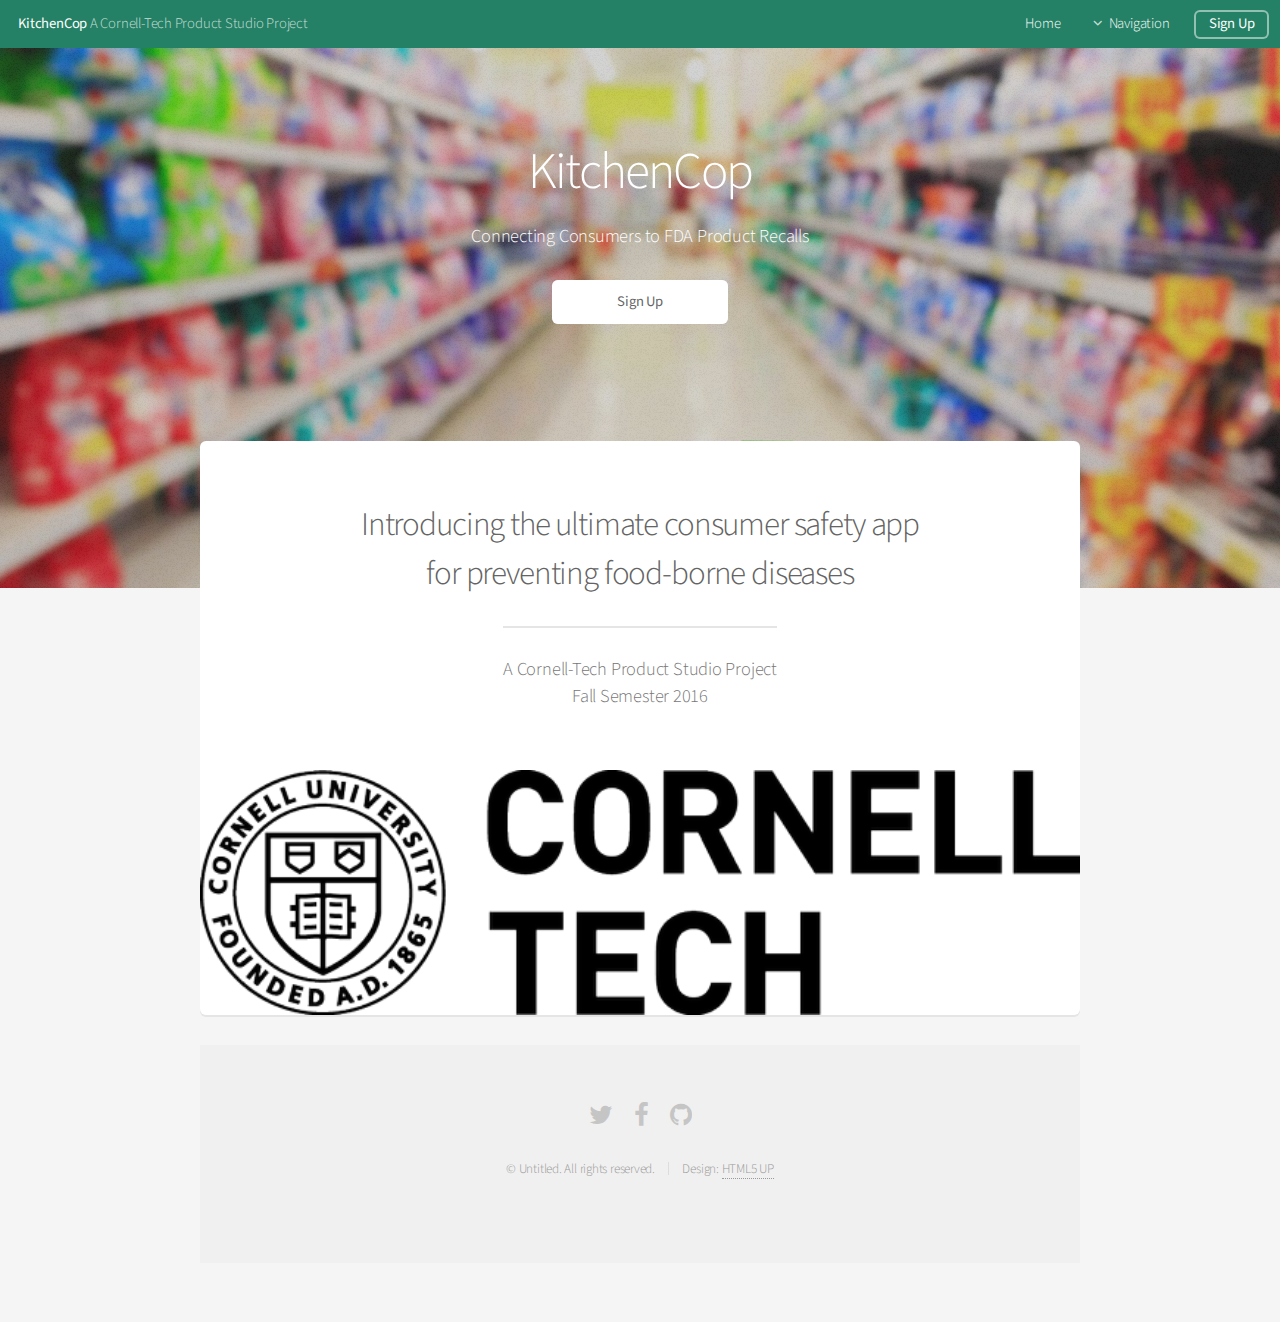
<file: index.html>
<!DOCTYPE HTML>
<!--
	Alpha by HTML5 UP
	html5up.net | @ajlkn
	Free for personal and commercial use under the CCA 3.0 license (html5up.net/license)
-->
<html>
	<head>
		<title>KitchenCop</title>
		<meta charset="utf-8" />
		<meta name="viewport" content="width=device-width, initial-scale=1" />
		<!--[if lte IE 8]><script src="assets/js/ie/html5shiv.js"></script><![endif]-->
		<link rel="stylesheet" href="assets/css/main.css" />
		<!--[if lte IE 8]><link rel="stylesheet" href="assets/css/ie8.css" /><![endif]-->
	</head>
	<body class="landing">
		<div id="page-wrapper">

			<!-- Header -->
				<header id="header" class="alt">
					<h1><a href="index.html">KitchenCop</a> A Cornell-Tech Product Studio Project</h1>
					<nav id="nav">
						<ul>
							<li><a href="index.html">Home</a></li>
							<li>
								<a href="#" class="icon fa-angle-down">Navigation</a>
								<ul>
									<li><a href="scanner.html">Scanner</a></li>
									<!-- <li><a href="camera.html">Camera Function</a></li> -->
									<li><a href="purchase.html">Purchase History</a></li>
									<li><a href="recallinfo.html">Recall Information</a></li>
									<li>
										<!-- a href="#">Submenu</a>
										<ul>
											<li><a href="#">Option One</a></li>
											<li><a href="#">Option Two</a></li>
											<li><a href="#">Option Three</a></li>
											<li><a href="#">Option Four</a></li>
										</ul> -->
									</li>
								</ul>
							</li>
							<li><a href="signup.html" class="button" >Sign Up</a></li>
						</ul>
					</nav>
				</header>

			<!-- Banner -->
				<section id="banner">
					<h2>KitchenCop</h2>
					<p>Connecting Consumers to FDA Product Recalls</p>
					<ul class="actions">
						<li><a href="signup.html"class="button special">Sign Up</a></li>
						<!-- <li><a href="#" class="button">Learn More</a></li> -->
					</ul>
				</section>

			<!-- Main -->
				<section id="main" class="container">

					<section class="box special">
						<header class="major">
							<h2>Introducing the ultimate consumer safety app
							<br />
							for preventing food-borne diseases</h2>
							<p>A Cornell-Tech Product Studio Project <br />
							Fall Semester 2016</p>
						</header>
						<span class="image featured"><img src="images/pic01.jpg" alt="" /></span>
					</section>

					<!-- <section class="box special features">
						<div class="features-row">
							<section>
								<span class="icon major fa-bolt accent2"></span>
								<h3>Magna etiam</h3>
								<p>Integer volutpat ante et accumsan commophasellus sed aliquam feugiat lorem aliquet ut enim rutrum phasellus iaculis accumsan dolore magna aliquam veroeros.</p>
							</section>
							<section>
								<span class="icon major fa-area-chart accent3"></span>
								<h3>Ipsum dolor</h3>
								<p>Integer volutpat ante et accumsan commophasellus sed aliquam feugiat lorem aliquet ut enim rutrum phasellus iaculis accumsan dolore magna aliquam veroeros.</p>
							</section>
						</div>
						<div class="features-row">
							<section>
								<span class="icon major fa-cloud accent4"></span>
								<h3>Sed feugiat</h3>
								<p>Integer volutpat ante et accumsan commophasellus sed aliquam feugiat lorem aliquet ut enim rutrum phasellus iaculis accumsan dolore magna aliquam veroeros.</p>
							</section>
							<section>
								<span class="icon major fa-lock accent5"></span>
								<h3>Enim phasellus</h3>
								<p>Integer volutpat ante et accumsan commophasellus sed aliquam feugiat lorem aliquet ut enim rutrum phasellus iaculis accumsan dolore magna aliquam veroeros.</p>
							</section>
						</div>
					</section>

					<div class="row">
						<div class="6u 12u(narrower)">

							<section class="box special">
								<span class="image featured"><img src="images/pic02.jpg" alt="" /></span>
								<h3>Sed lorem adipiscing</h3>
								<p>Integer volutpat ante et accumsan commophasellus sed aliquam feugiat lorem aliquet ut enim rutrum phasellus iaculis accumsan dolore magna aliquam veroeros.</p>
								<ul class="actions">
									<li><a href="#" class="button alt">Learn More</a></li>
								</ul>
							</section>

						</div>
						<div class="6u 12u(narrower)">

							<section class="box special">
								<span class="image featured"><img src="images/pic03.jpg" alt="" /></span>
								<h3>Accumsan integer</h3>
								<p>Integer volutpat ante et accumsan commophasellus sed aliquam feugiat lorem aliquet ut enim rutrum phasellus iaculis accumsan dolore magna aliquam veroeros.</p>
								<ul class="actions">
									<li><a href="#" class="button alt">Learn More</a></li>
								</ul>
							</section>

						</div>
					</div>

				</section>

			<!-CTA
				<section id="cta">

					<h2>Sign up for beta access</h2>
					<p>Blandit varius ut praesent nascetur eu penatibus nisi risus faucibus nunc.</p>

					<form>
						<div class="row uniform 50%">
							<div class="8u 12u(mobilep)">
								<input type="email" name="email" id="email" placeholder="Email Address" />
							</div>
							<div class="4u 12u(mobilep)">
								<input type="submit" value="Sign Up" class="fit" />
							</div>
						</div>
					</form>

				</section> -->

			<!-- Footer -->
				<footer id="footer">
					<ul class="icons">
						<li><a href="#" class="icon fa-twitter"><span class="label">Twitter</span></a></li>
						<li><a href="#" class="icon fa-facebook"><span class="label">Facebook</span></a></li>
						<!-- <li><a href="#" class="icon fa-instagram"><span class="label">Instagram</span></a></li> -->
						<li><a href="#" class="icon fa-github"><span class="label">Github</span></a></li>
						<!-- <li><a href="#" class="icon fa-dribbble"><span class="label">Dribbble</span></a></li> -->
						<!-- <li><a href="#" class="icon fa-google-plus"><span class="label">Google+</span></a></li> -->
					</ul>
					<ul class="copyright">
						<li>&copy; Untitled. All rights reserved.</li><li>Design: <a href="http://html5up.net">HTML5 UP</a></li>
					</ul>
				</footer>

		</div>

		<!-- Scripts -->
			<script src="assets/js/jquery.min.js"></script>
			<script src="assets/js/jquery.dropotron.min.js"></script>
			<script src="assets/js/jquery.scrollgress.min.js"></script>
			<script src="assets/js/skel.min.js"></script>
			<script src="assets/js/util.js"></script>
			<!--[if lte IE 8]><script src="assets/js/ie/respond.min.js"></script><![endif]-->
			<script src="assets/js/main.js"></script>

	</body>
</html>
</file>
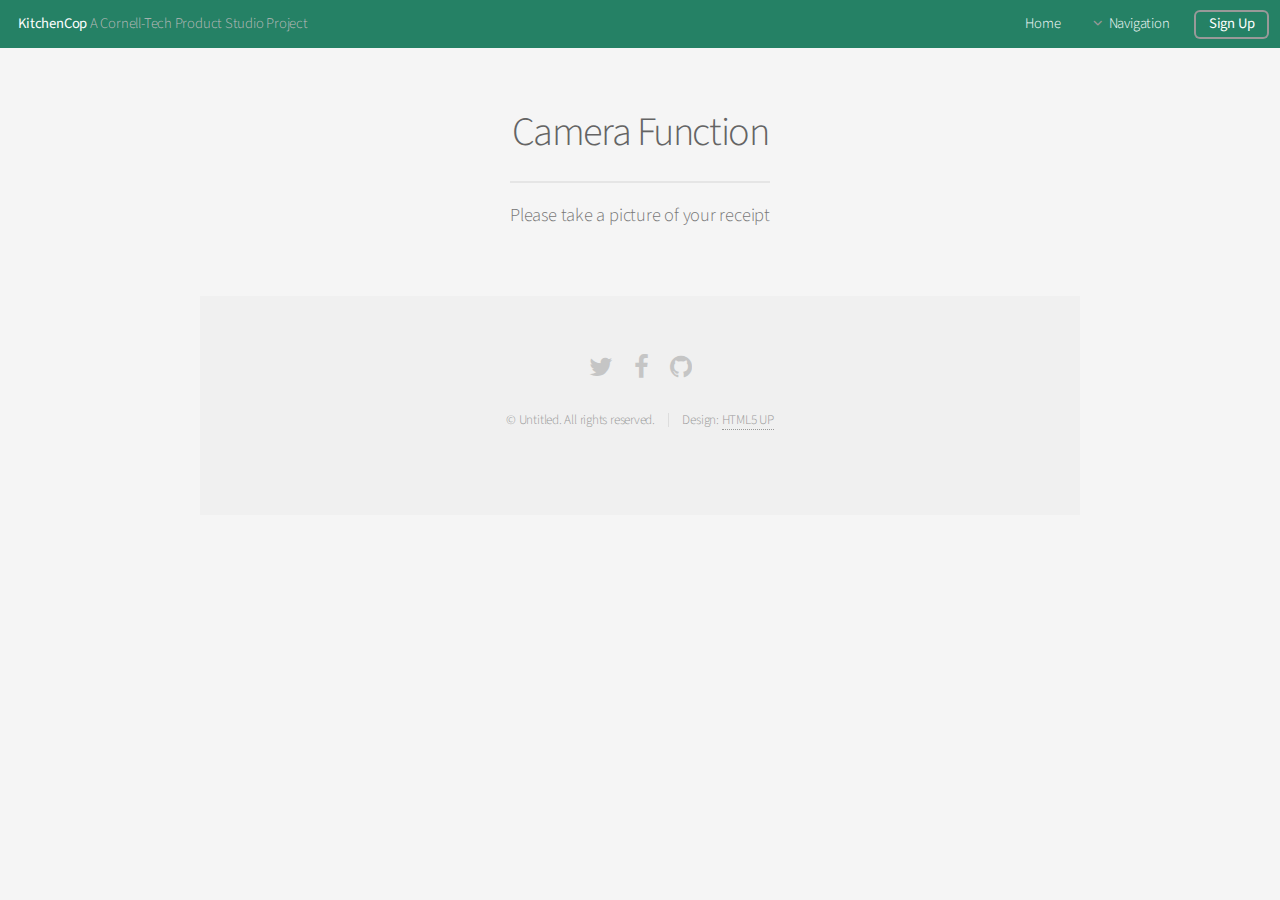
<file: camera.html>
<!DOCTYPE HTML>
<!--
	Alpha by HTML5 UP
	html5up.net | @ajlkn
	Free for personal and commercial use under the CCA 3.0 license (html5up.net/license)
-->
<html>
	<head>
		<title>KitchenCop</title>
		<meta charset="utf-8" />
		<meta name="viewport" content="width=device-width, initial-scale=1" />
		<!--[if lte IE 8]><script src="assets/js/ie/html5shiv.js"></script><![endif]-->
		<link rel="stylesheet" href="assets/css/main.css" />
		<!--[if lte IE 8]><link rel="stylesheet" href="assets/css/ie8.css" /><![endif]-->
	</head>
	<body>
		<div id="page-wrapper">

			<!-- Header -->
				<header id="header">
					<h1><a href="index.html">KitchenCop</a> A Cornell-Tech Product Studio Project</h1>
					<nav id="nav">
						<ul>
							<li><a href="index.html">Home</a></li>
							<li>
								<a href="#" class="icon fa-angle-down">Navigation</a>
								<ul>
									<li><a href="scanner.html">Scanner</a></li>
									<!-- <li><a href="camera.html">Camera Function</a></li> -->
									<li><a href="purchase.html">Purchase History</a></li>
									<li><a href="recallinfo.html">Recall Information</a></li>
									<li>
										<!-- <a href="#">Submenu</a>
										<ul>
											<li><a href="#">Option One</a></li>
											<li><a href="#">Option Two</a></li>
											<li><a href="#">Option Three</a></li>
											<li><a href="#">Option Four</a></li>
										</ul> -->
									</li>
								</ul>
							</li>
							<li><a href="#" class="button">Sign Up</a></li>
						</ul>
					</nav>
				</header>

			<!-- Main -->
				<section id="main" class="container">
					<header>
						<h2>Camera Function</h2>
						<p>Please take a picture of your receipt</p>
					</header>
					<!-- <div class="box"> -->
						<!-- <span class="image featured"><img src="images/scanner.jpg" alt="" /></span> -->
						<!-- <h3>This is a subheading</h3>
						<p>Cep risus aliquam gravida cep ut lacus amet. Adipiscing faucibus nunc placerat. Tempus adipiscing turpis non blandit accumsan eget lacinia nunc integer interdum amet aliquam ut orci non col ut ut praesent. Semper amet interdum mi. Phasellus enim laoreet ac ac commodo faucibus faucibus. Curae ante vestibulum ante. Blandit. Ante accumsan nisi eu placerat gravida placerat adipiscing in risus fusce vitae ac mi accumsan nunc in accumsan tempor blandit aliquet aliquet lobortis. Ultricies blandit lobortis praesent turpis. Adipiscing accumsan adipiscing adipiscing ac lacinia cep. Orci blandit a iaculis adipiscing ac. Vivamus ornare laoreet odio vis praesent nunc lorem mi. Erat. Tempus sem faucibus ac id. Vis in blandit. Nascetur ultricies blandit ac. Arcu aliquam. Accumsan mi eget adipiscing nulla. Non vestibulum ac interdum condimentum semper commodo massa arcu.</p>
						<div class="row">
							<div class="6u 12u(mobilep)">
								<h3>And now a subheading</h3>
								<p>Adipiscing faucibus nunc placerat. Tempus adipiscing turpis non blandit accumsan eget lacinia nunc integer interdum amet aliquam ut orci non col ut ut praesent. Semper amet interdum mi. Phasellus enim laoreet ac ac commodo faucibus faucibus. Curae lorem ipsum adipiscing ac. Vivamus ornare laoreet odio vis praesent.</p>
							</div>
							<div class="6u 12u(mobilep)">
								<h3>And another subheading</h3>
								<p>Adipiscing faucibus nunc placerat. Tempus adipiscing turpis non blandit accumsan eget lacinia nunc integer interdum amet aliquam ut orci non col ut ut praesent. Semper amet interdum mi. Phasellus enim laoreet ac ac commodo faucibus faucibus. Curae lorem ipsum adipiscing ac. Vivamus ornare laoreet odio vis praesent.</p>
							</div>
						</div>
					</div>
				</section> -->

			<!-- Footer -->
				<footer id="footer">
					<ul class="icons">
						<li><a href="#" class="icon fa-twitter"><span class="label">Twitter</span></a></li>
						<li><a href="#" class="icon fa-facebook"><span class="label">Facebook</span></a></li>
						<!-- <li><a href="#" class="icon fa-instagram"><span class="label">Instagram</span></a></li> -->
						<li><a href="#" class="icon fa-github"><span class="label">Github</span></a></li>
						<!-- <li><a href="#" class="icon fa-dribbble"><span class="label">Dribbble</span></a></li> -->
						<!-- <li><a href="#" class="icon fa-google-plus"><span class="label">Google+</span></a></li> -->
					</ul>
					<ul class="copyright">
						<li>&copy; Untitled. All rights reserved.</li><li>Design: <a href="http://html5up.net">HTML5 UP</a></li>
					</ul>
				</footer>
		</div> 

		<!-- Scripts -->
			<script src="assets/js/jquery.min.js"></script>
			<script src="assets/js/jquery.dropotron.min.js"></script>
			<script src="assets/js/jquery.scrollgress.min.js"></script>
			<script src="assets/js/skel.min.js"></script>
			<script src="assets/js/util.js"></script>
			<!--[if lte IE 8]><script src="assets/js/ie/respond.min.js"></script><![endif]-->
			<script src="assets/js/main.js"></script>

	</body>
</html>
</file>
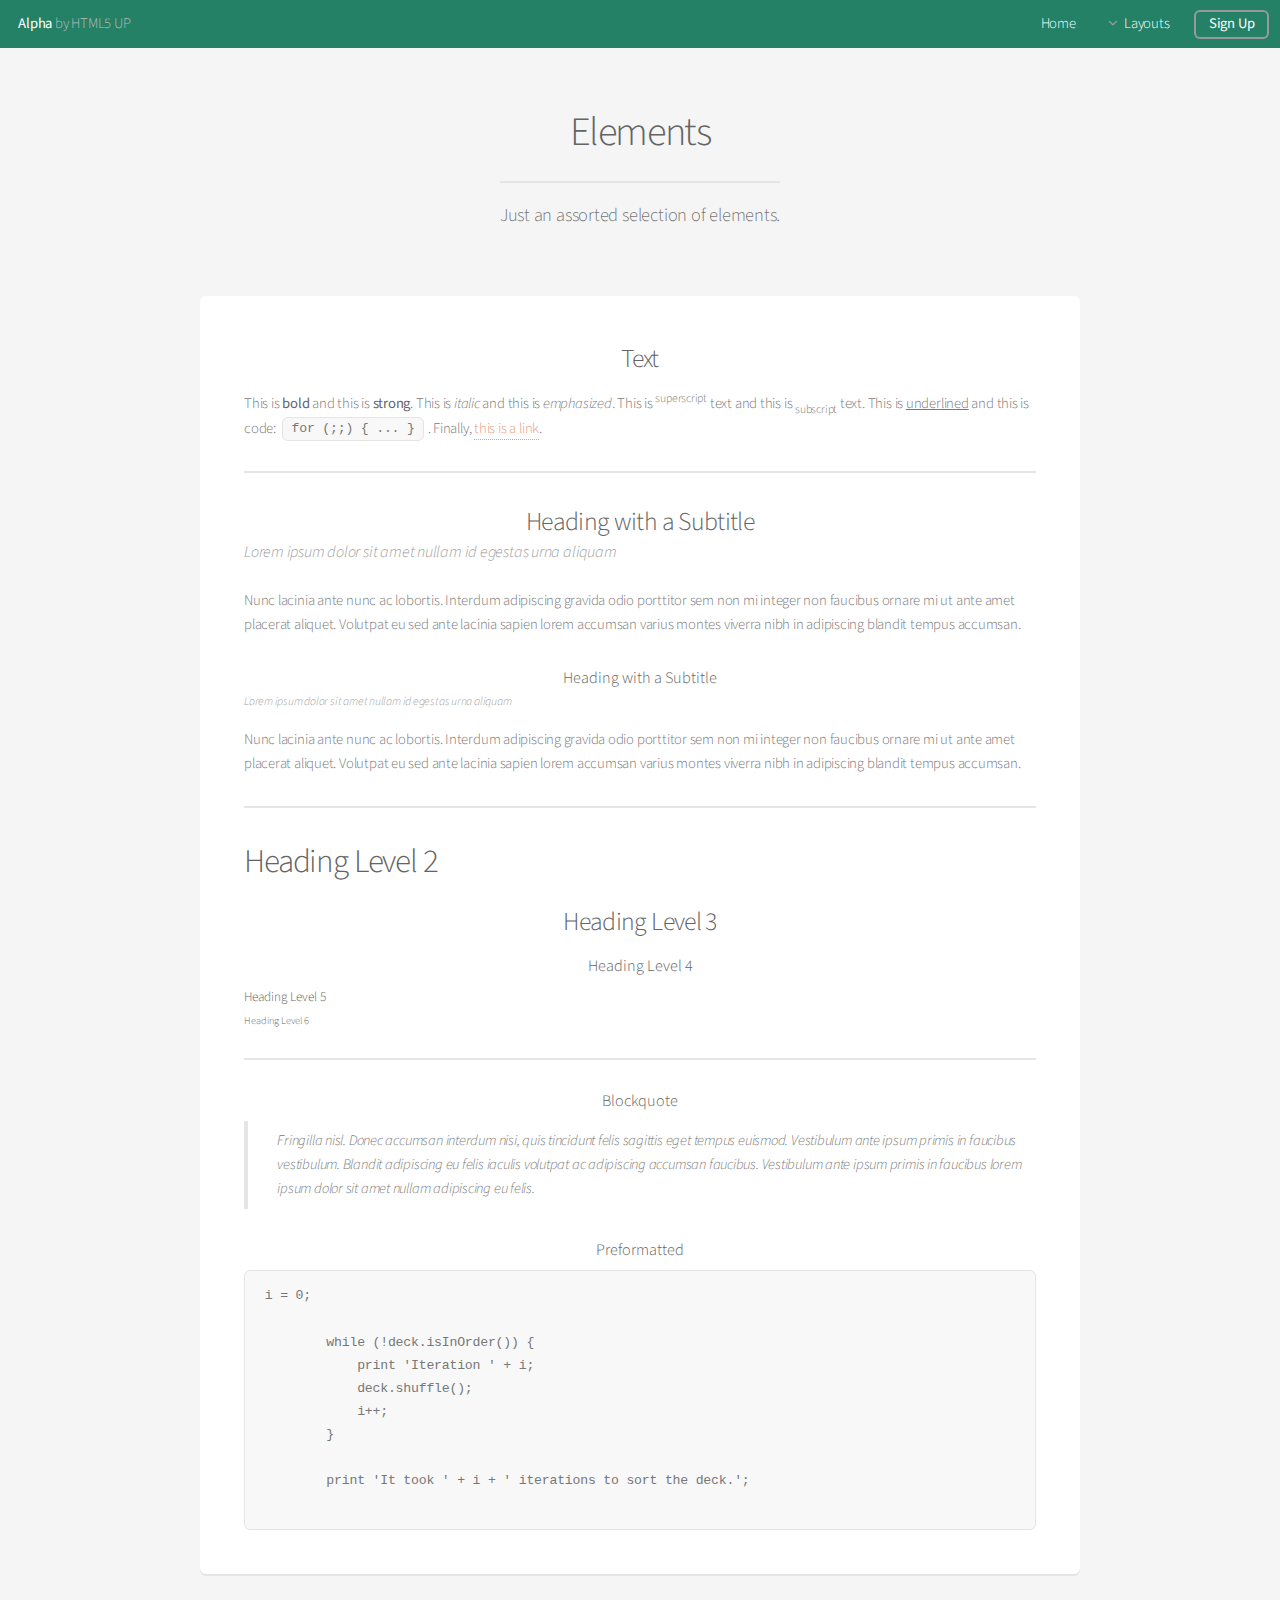
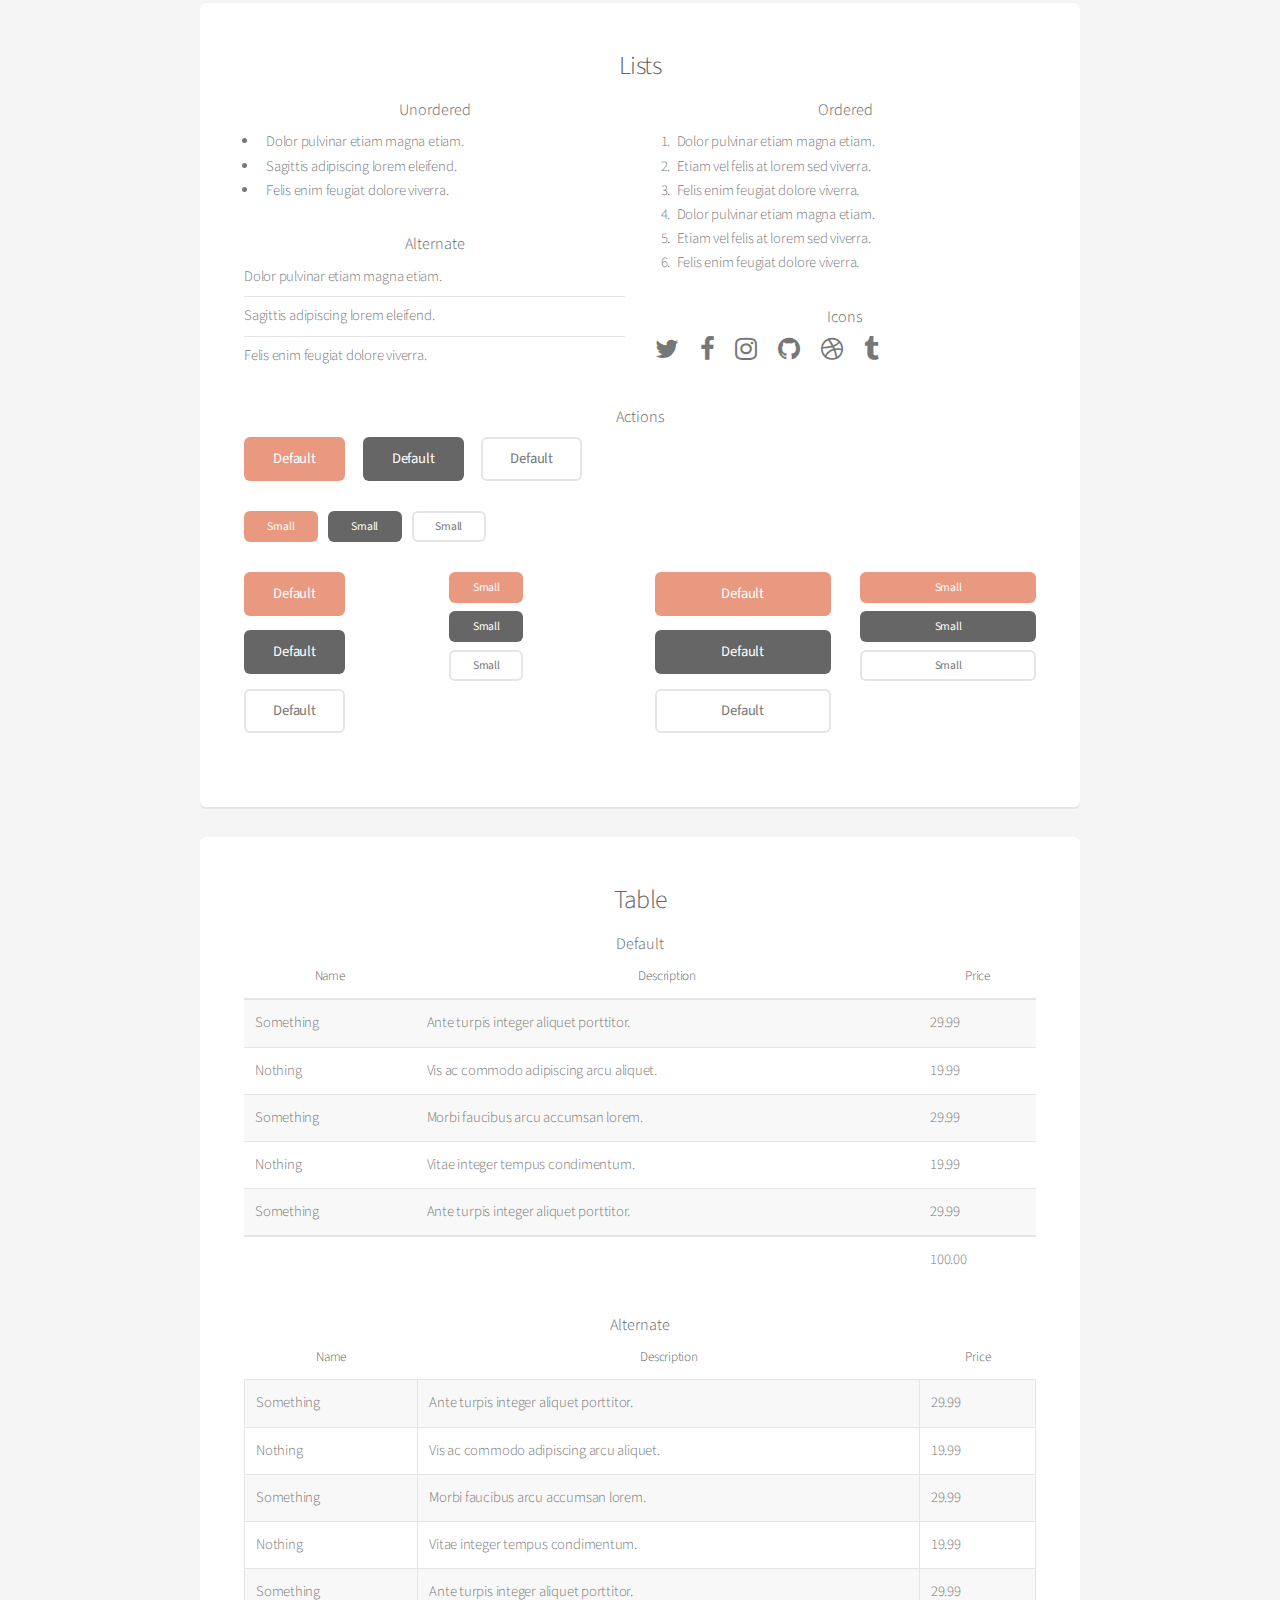
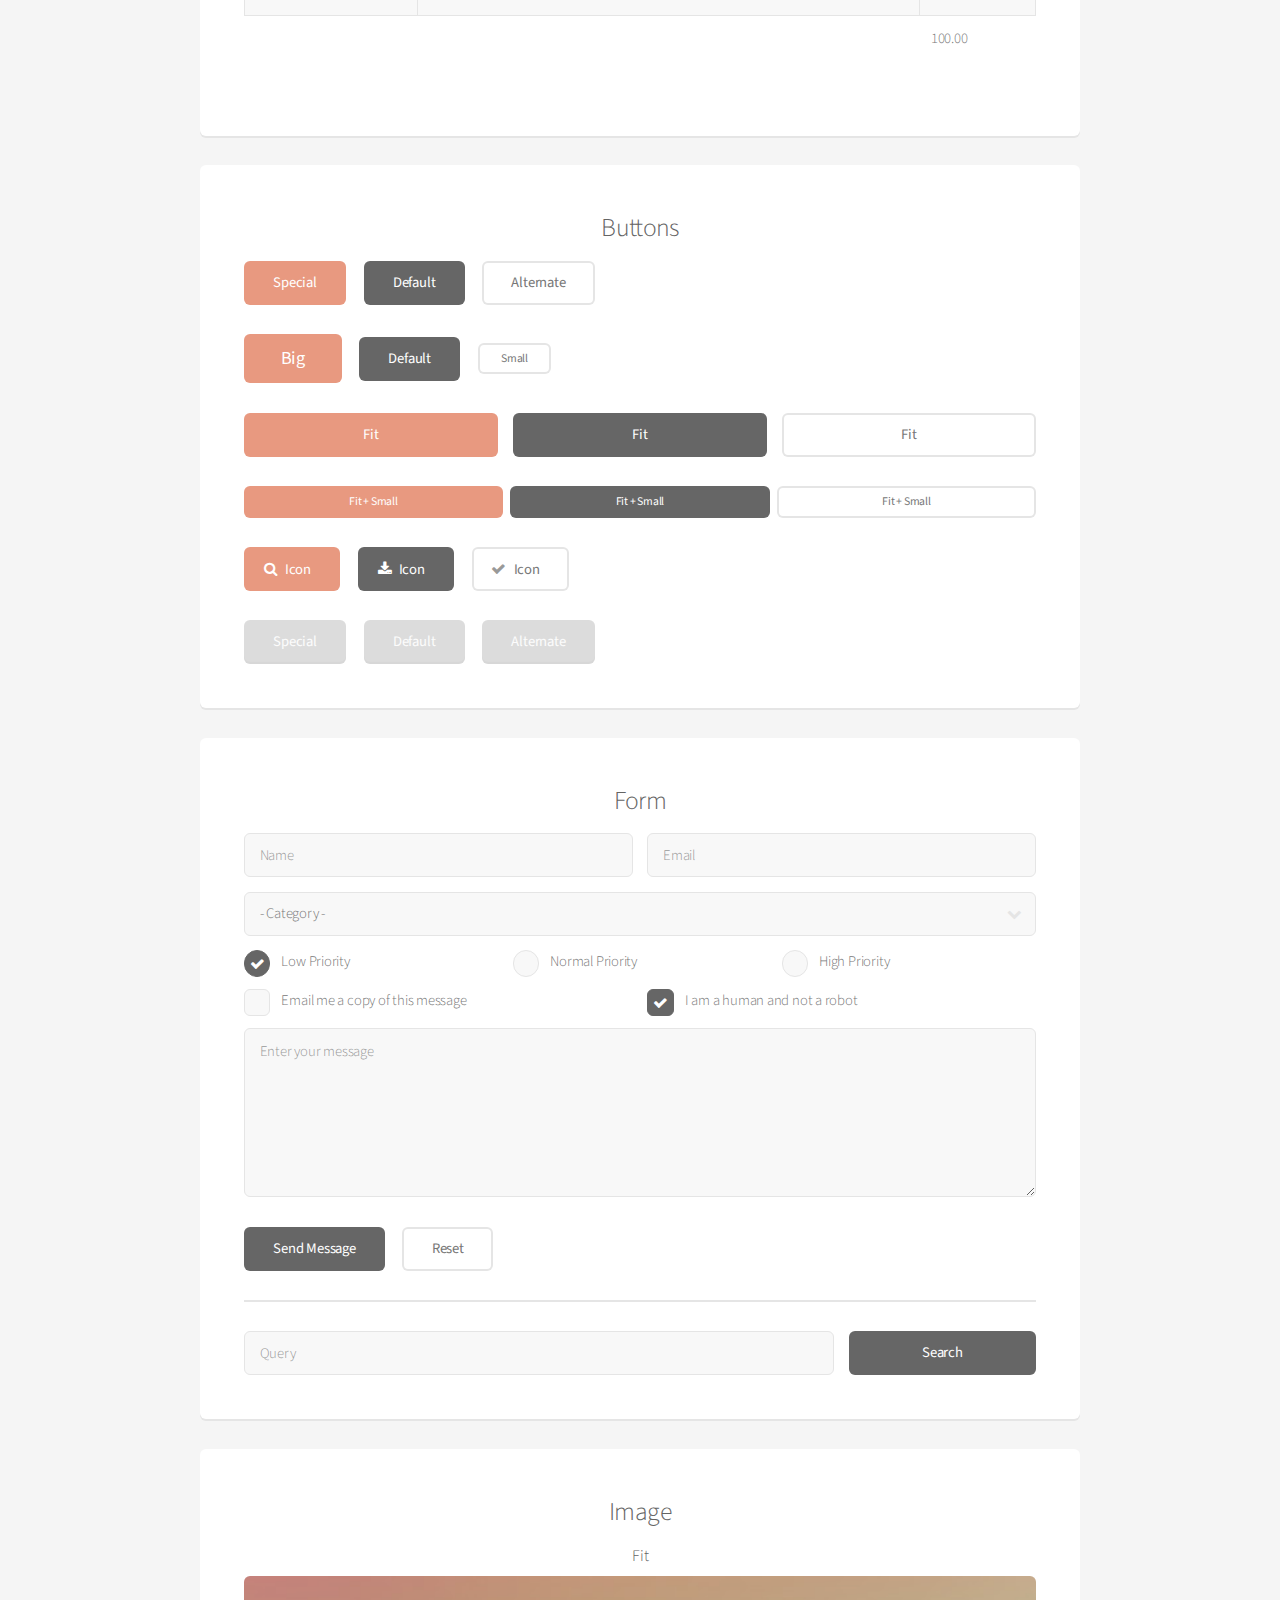
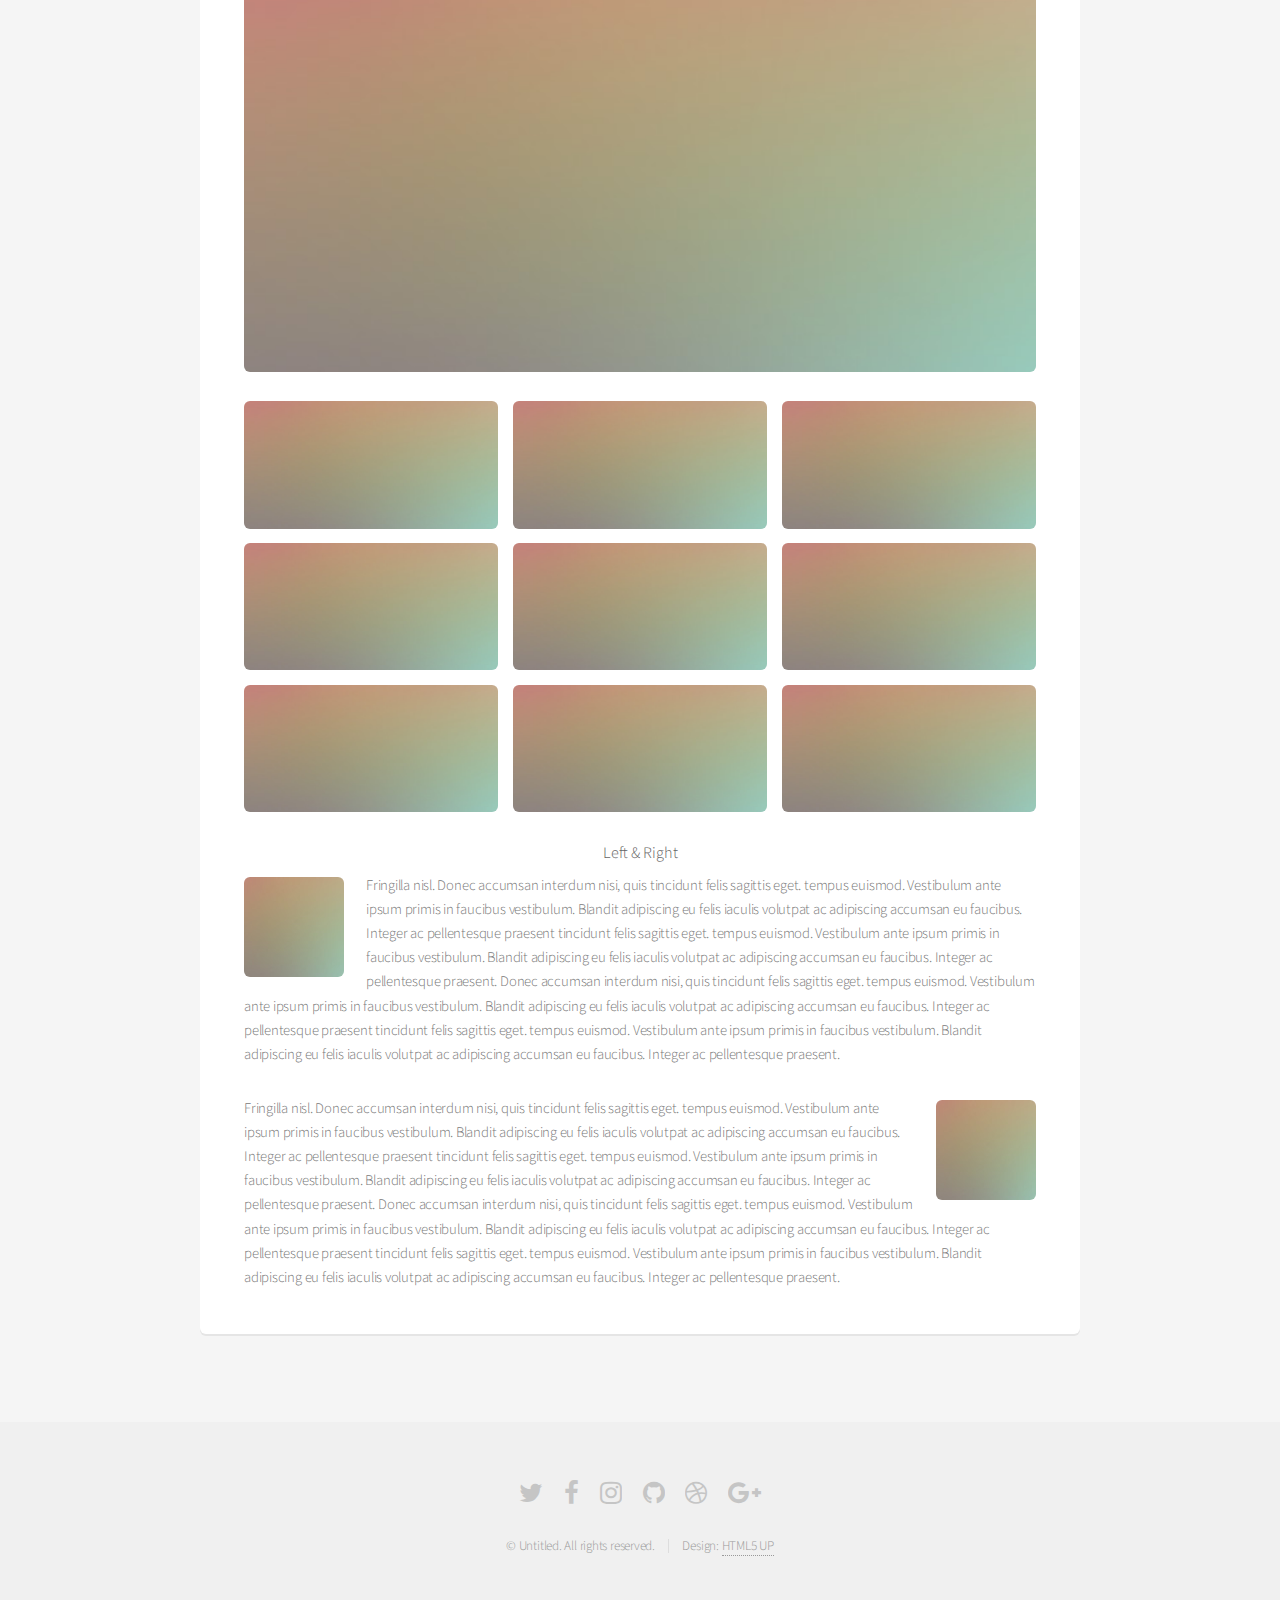
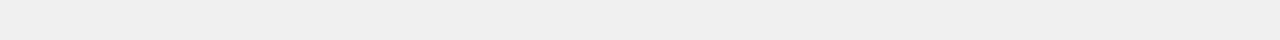
<file: extraelements.html>
<!DOCTYPE HTML>
<!--
	Alpha by HTML5 UP
	html5up.net | @ajlkn
	Free for personal and commercial use under the CCA 3.0 license (html5up.net/license)
-->
<html>
	<head>
		<title>Elements - Alpha by HTML5 UP</title>
		<meta charset="utf-8" />
		<meta name="viewport" content="width=device-width, initial-scale=1" />
		<!--[if lte IE 8]><script src="assets/js/ie/html5shiv.js"></script><![endif]-->
		<link rel="stylesheet" href="assets/css/main.css" />
		<!--[if lte IE 8]><link rel="stylesheet" href="assets/css/ie8.css" /><![endif]-->
	</head>
	<body>
		<div id="page-wrapper">

			<!-- Header -->
				<header id="header">
					<h1><a href="index.html">Alpha</a> by HTML5 UP</h1>
					<nav id="nav">
						<ul>
							<li><a href="index.html">Home</a></li>
							<li>
								<a href="#" class="icon fa-angle-down">Layouts</a>
								<ul>
									<li><a href="generic.html">Generic</a></li>
									<li><a href="contact.html">Contact</a></li>
									<li><a href="elements.html">Elements</a></li>
									<li>
										<a href="#">Submenu</a>
										<ul>
											<li><a href="#">Option One</a></li>
											<li><a href="#">Option Two</a></li>
											<li><a href="#">Option Three</a></li>
											<li><a href="#">Option Four</a></li>
										</ul>
									</li>
								</ul>
							</li>
							<li><a href="#" class="button">Sign Up</a></li>
						</ul>
					</nav>
				</header>

			<!-- Main -->
				<section id="main" class="container">
					<header>
						<h2>Elements</h2>
						<p>Just an assorted selection of elements.</p>
					</header>
					<div class="row">
						<div class="12u">

							<!-- Text -->
								<section class="box">
									<h3>Text</h3>
									<p>This is <b>bold</b> and this is <strong>strong</strong>. This is <i>italic</i> and this is <em>emphasized</em>.
									This is <sup>superscript</sup> text and this is <sub>subscript</sub> text.
									This is <u>underlined</u> and this is code: <code>for (;;) { ... }</code>. Finally, <a href="#">this is a link</a>.</p>

									<hr />

									<header>
										<h3>Heading with a Subtitle</h3>
										<p>Lorem ipsum dolor sit amet nullam id egestas urna aliquam</p>
									</header>
									<p>Nunc lacinia ante nunc ac lobortis. Interdum adipiscing gravida odio porttitor sem non mi integer non faucibus ornare mi ut ante amet placerat aliquet. Volutpat eu sed ante lacinia sapien lorem accumsan varius montes viverra nibh in adipiscing blandit tempus accumsan.</p>
									<header>
										<h4>Heading with a Subtitle</h4>
										<p>Lorem ipsum dolor sit amet nullam id egestas urna aliquam</p>
									</header>
									<p>Nunc lacinia ante nunc ac lobortis. Interdum adipiscing gravida odio porttitor sem non mi integer non faucibus ornare mi ut ante amet placerat aliquet. Volutpat eu sed ante lacinia sapien lorem accumsan varius montes viverra nibh in adipiscing blandit tempus accumsan.</p>

									<hr />

									<h2>Heading Level 2</h2>
									<h3>Heading Level 3</h3>
									<h4>Heading Level 4</h4>
									<h5>Heading Level 5</h5>
									<h6>Heading Level 6</h6>

									<hr />

									<h4>Blockquote</h4>
									<blockquote>Fringilla nisl. Donec accumsan interdum nisi, quis tincidunt felis sagittis eget tempus euismod. Vestibulum ante ipsum primis in faucibus vestibulum. Blandit adipiscing eu felis iaculis volutpat ac adipiscing accumsan faucibus. Vestibulum ante ipsum primis in faucibus lorem ipsum dolor sit amet nullam adipiscing eu felis.</blockquote>

									<h4>Preformatted</h4>
									<pre>i = 0;

	while (!deck.isInOrder()) {
	    print 'Iteration ' + i;
	    deck.shuffle();
	    i++;
	}

	print 'It took ' + i + ' iterations to sort the deck.';
	</pre>
								</section>

						</div>
					</div>
					<div class="row">
						<div class="12u">

							<!-- Lists -->
								<section class="box">
									<h3>Lists</h3>
									<div class="row">
										<div class="6u 12u(mobilep)">

											<h4>Unordered</h4>
											<ul>
												<li>Dolor pulvinar etiam magna etiam.</li>
												<li>Sagittis adipiscing lorem eleifend.</li>
												<li>Felis enim feugiat dolore viverra.</li>
											</ul>

											<h4>Alternate</h4>
											<ul class="alt">
												<li>Dolor pulvinar etiam magna etiam.</li>
												<li>Sagittis adipiscing lorem eleifend.</li>
												<li>Felis enim feugiat dolore viverra.</li>
											</ul>

										</div>
										<div class="6u 12u(mobilep)">

											<h4>Ordered</h4>
											<ol>
												<li>Dolor pulvinar etiam magna etiam.</li>
												<li>Etiam vel felis at lorem sed viverra.</li>
												<li>Felis enim feugiat dolore viverra.</li>
												<li>Dolor pulvinar etiam magna etiam.</li>
												<li>Etiam vel felis at lorem sed viverra.</li>
												<li>Felis enim feugiat dolore viverra.</li>
											</ol>

											<h4>Icons</h4>
											<ul class="icons">
												<li><a href="#" class="icon fa-twitter"><span class="label">Twitter</span></a></li>
												<li><a href="#" class="icon fa-facebook"><span class="label">Facebook</span></a></li>
												<li><a href="#" class="icon fa-instagram"><span class="label">Instagram</span></a></li>
												<li><a href="#" class="icon fa-github"><span class="label">Github</span></a></li>
												<li><a href="#" class="icon fa-dribbble"><span class="label">Dribbble</span></a></li>
												<li><a href="#" class="icon fa-tumblr"><span class="label">Tumblr</span></a></li>
											</ul>

										</div>
									</div>

									<h4>Actions</h4>
									<ul class="actions">
										<li><a href="#" class="button special">Default</a></li>
										<li><a href="#" class="button">Default</a></li>
										<li><a href="#" class="button alt">Default</a></li>
									</ul>
									<ul class="actions small">
										<li><a href="#" class="button special small">Small</a></li>
										<li><a href="#" class="button small">Small</a></li>
										<li><a href="#" class="button alt small">Small</a></li>
									</ul>
									<div class="row">
										<div class="3u 6u(narrower) 12u$(mobilep)">
											<ul class="actions vertical">
												<li><a href="#" class="button special">Default</a></li>
												<li><a href="#" class="button">Default</a></li>
												<li><a href="#" class="button alt">Default</a></li>
											</ul>
										</div>
										<div class="3u 6u$(narrower) 12u$(mobilep)">
											<ul class="actions vertical small">
												<li><a href="#" class="button special small">Small</a></li>
												<li><a href="#" class="button small">Small</a></li>
												<li><a href="#" class="button alt small">Small</a></li>
											</ul>
										</div>
										<div class="3u 6u(narrower) 12u$(mobilep)">
											<ul class="actions vertical">
												<li><a href="#" class="button special fit">Default</a></li>
												<li><a href="#" class="button fit">Default</a></li>
												<li><a href="#" class="button alt fit">Default</a></li>
											</ul>
										</div>
										<div class="3u 6u$(narrower) 12u$(mobilep)">
											<ul class="actions vertical small">
												<li><a href="#" class="button special small fit">Small</a></li>
												<li><a href="#" class="button small fit">Small</a></li>
												<li><a href="#" class="button alt small fit">Small</a></li>
											</ul>
										</div>
									</div>
								</section>

						</div>
					</div>
					<div class="row">
						<div class="12u">

							<!-- Table -->
								<section class="box">
									<h3>Table</h3>

									<h4>Default</h4>
									<div class="table-wrapper">
										<table>
											<thead>
												<tr>
													<th>Name</th>
													<th>Description</th>
													<th>Price</th>
												</tr>
											</thead>
											<tbody>
												<tr>
													<td>Something</td>
													<td>Ante turpis integer aliquet porttitor.</td>
													<td>29.99</td>
												</tr>
												<tr>
													<td>Nothing</td>
													<td>Vis ac commodo adipiscing arcu aliquet.</td>
													<td>19.99</td>
												</tr>
												<tr>
													<td>Something</td>
													<td> Morbi faucibus arcu accumsan lorem.</td>
													<td>29.99</td>
												</tr>
												<tr>
													<td>Nothing</td>
													<td>Vitae integer tempus condimentum.</td>
													<td>19.99</td>
												</tr>
												<tr>
													<td>Something</td>
													<td>Ante turpis integer aliquet porttitor.</td>
													<td>29.99</td>
												</tr>
											</tbody>
											<tfoot>
												<tr>
													<td colspan="2"></td>
													<td>100.00</td>
												</tr>
											</tfoot>
										</table>
									</div>

									<h4>Alternate</h4>
									<div class="table-wrapper">
										<table class="alt">
											<thead>
												<tr>
													<th>Name</th>
													<th>Description</th>
													<th>Price</th>
												</tr>
											</thead>
											<tbody>
												<tr>
													<td>Something</td>
													<td>Ante turpis integer aliquet porttitor.</td>
													<td>29.99</td>
												</tr>
												<tr>
													<td>Nothing</td>
													<td>Vis ac commodo adipiscing arcu aliquet.</td>
													<td>19.99</td>
												</tr>
												<tr>
													<td>Something</td>
													<td> Morbi faucibus arcu accumsan lorem.</td>
													<td>29.99</td>
												</tr>
												<tr>
													<td>Nothing</td>
													<td>Vitae integer tempus condimentum.</td>
													<td>19.99</td>
												</tr>
												<tr>
													<td>Something</td>
													<td>Ante turpis integer aliquet porttitor.</td>
													<td>29.99</td>
												</tr>
											</tbody>
											<tfoot>
												<tr>
													<td colspan="2"></td>
													<td>100.00</td>
												</tr>
											</tfoot>
										</table>
									</div>
								</section>

						</div>
					</div>
					<div class="row">
						<div class="12u">

							<!-- Buttons -->
								<section class="box">
									<h3>Buttons</h3>
									<ul class="actions">
										<li><a href="#" class="button special">Special</a></li>
										<li><a href="#" class="button">Default</a></li>
										<li><a href="#" class="button alt">Alternate</a></li>
									</ul>
									<ul class="actions">
										<li><a href="#" class="button special big">Big</a></li>
										<li><a href="#" class="button">Default</a></li>
										<li><a href="#" class="button alt small">Small</a></li>
									</ul>
									<ul class="actions fit">
										<li><a href="#" class="button special fit">Fit</a></li>
										<li><a href="#" class="button fit">Fit</a></li>
										<li><a href="#" class="button alt fit">Fit</a></li>
									</ul>
									<ul class="actions fit small">
										<li><a href="#" class="button special fit small">Fit + Small</a></li>
										<li><a href="#" class="button fit small">Fit + Small</a></li>
										<li><a href="#" class="button alt fit small">Fit + Small</a></li>
									</ul>
									<ul class="actions">
										<li><a href="#" class="button special icon fa-search">Icon</a></li>
										<li><a href="#" class="button icon fa-download">Icon</a></li>
										<li><a href="#" class="button alt icon fa-check">Icon</a></li>
									</ul>
									<ul class="actions">
										<li><span class="button special disabled">Special</span></li>
										<li><span class="button disabled">Default</span></li>
										<li><span class="button alt disabled">Alternate</span></li>
									</ul>
								</section>

						</div>
					</div>
					<div class="row">
						<div class="12u">

							<!-- Form -->
								<section class="box">
									<h3>Form</h3>
									<form method="post" action="#">
										<div class="row uniform 50%">
											<div class="6u 12u(mobilep)">
												<input type="text" name="name" id="name" value="" placeholder="Name" />
											</div>
											<div class="6u 12u(mobilep)">
												<input type="email" name="email" id="email" value="" placeholder="Email" />
											</div>
										</div>
										<div class="row uniform 50%">
											<div class="12u">
												<div class="select-wrapper">
													<select name="category" id="category">
														<option value="">- Category -</option>
														<option value="1">Manufacturing</option>
														<option value="1">Shipping</option>
														<option value="1">Administration</option>
														<option value="1">Human Resources</option>
													</select>
												</div>
											</div>
										</div>
										<div class="row uniform 50%">
											<div class="4u 12u(narrower)">
												<input type="radio" id="priority-low" name="priority" checked>
												<label for="priority-low">Low Priority</label>
											</div>
											<div class="4u 12u(narrower)">
												<input type="radio" id="priority-normal" name="priority">
												<label for="priority-normal">Normal Priority</label>
											</div>
											<div class="4u 12u(narrower)">
												<input type="radio" id="priority-high" name="priority">
												<label for="priority-high">High Priority</label>
											</div>
										</div>
										<div class="row uniform 50%">
											<div class="6u 12u(narrower)">
												<input type="checkbox" id="copy" name="copy">
												<label for="copy">Email me a copy of this message</label>
											</div>
											<div class="6u 12u(narrower)">
												<input type="checkbox" id="human" name="human" checked>
												<label for="human">I am a human and not a robot</label>
											</div>
										</div>
										<div class="row uniform 50%">
											<div class="12u">
												<textarea name="message" id="message" placeholder="Enter your message" rows="6"></textarea>
											</div>
										</div>
										<div class="row uniform">
											<div class="12u">
												<ul class="actions">
													<li><input type="submit" value="Send Message" /></li>
													<li><input type="reset" value="Reset" class="alt" /></li>
												</ul>
											</div>
										</div>
									</form>

									<hr />

									<form method="post" action="#">
										<div class="row uniform 50%">
											<div class="9u 12u(mobilep)">
												<input type="text" name="query" id="query" value="" placeholder="Query" />
											</div>
											<div class="3u 12u(mobilep)">
												<input type="submit" value="Search" class="fit" />
											</div>
										</div>
									</form>
								</section>

						</div>
					</div>
					<div class="row">
						<div class="12u">

							<!-- Image -->
								<section class="box">
									<h3>Image</h3>
									<h4>Fit</h4>
									<span class="image fit"><img src="images/pic04.jpg" alt="" /></span>
									<div class="box alt">
										<div class="row no-collapse 50% uniform">
											<div class="4u"><span class="image fit"><img src="images/pic04.jpg" alt="" /></span></div>
											<div class="4u"><span class="image fit"><img src="images/pic04.jpg" alt="" /></span></div>
											<div class="4u"><span class="image fit"><img src="images/pic04.jpg" alt="" /></span></div>
										</div>
										<div class="row no-collapse 50% uniform">
											<div class="4u"><span class="image fit"><img src="images/pic04.jpg" alt="" /></span></div>
											<div class="4u"><span class="image fit"><img src="images/pic04.jpg" alt="" /></span></div>
											<div class="4u"><span class="image fit"><img src="images/pic04.jpg" alt="" /></span></div>
										</div>
										<div class="row no-collapse 50% uniform">
											<div class="4u"><span class="image fit"><img src="images/pic04.jpg" alt="" /></span></div>
											<div class="4u"><span class="image fit"><img src="images/pic04.jpg" alt="" /></span></div>
											<div class="4u"><span class="image fit"><img src="images/pic04.jpg" alt="" /></span></div>
										</div>
									</div>

									<h4>Left &amp; Right</h4>
									<p><span class="image left"><img src="images/pic05.jpg" alt="" /></span>Fringilla nisl. Donec accumsan interdum nisi, quis tincidunt felis sagittis eget. tempus euismod. Vestibulum ante ipsum primis in faucibus vestibulum. Blandit adipiscing eu felis iaculis volutpat ac adipiscing accumsan eu faucibus. Integer ac pellentesque praesent tincidunt felis sagittis eget. tempus euismod. Vestibulum ante ipsum primis in faucibus vestibulum. Blandit adipiscing eu felis iaculis volutpat ac adipiscing accumsan eu faucibus. Integer ac pellentesque praesent. Donec accumsan interdum nisi, quis tincidunt felis sagittis eget. tempus euismod. Vestibulum ante ipsum primis in faucibus vestibulum. Blandit adipiscing eu felis iaculis volutpat ac adipiscing accumsan eu faucibus. Integer ac pellentesque praesent tincidunt felis sagittis eget. tempus euismod. Vestibulum ante ipsum primis in faucibus vestibulum. Blandit adipiscing eu felis iaculis volutpat ac adipiscing accumsan eu faucibus. Integer ac pellentesque praesent.</p>
									<p><span class="image right"><img src="images/pic05.jpg" alt="" /></span>Fringilla nisl. Donec accumsan interdum nisi, quis tincidunt felis sagittis eget. tempus euismod. Vestibulum ante ipsum primis in faucibus vestibulum. Blandit adipiscing eu felis iaculis volutpat ac adipiscing accumsan eu faucibus. Integer ac pellentesque praesent tincidunt felis sagittis eget. tempus euismod. Vestibulum ante ipsum primis in faucibus vestibulum. Blandit adipiscing eu felis iaculis volutpat ac adipiscing accumsan eu faucibus. Integer ac pellentesque praesent. Donec accumsan interdum nisi, quis tincidunt felis sagittis eget. tempus euismod. Vestibulum ante ipsum primis in faucibus vestibulum. Blandit adipiscing eu felis iaculis volutpat ac adipiscing accumsan eu faucibus. Integer ac pellentesque praesent tincidunt felis sagittis eget. tempus euismod. Vestibulum ante ipsum primis in faucibus vestibulum. Blandit adipiscing eu felis iaculis volutpat ac adipiscing accumsan eu faucibus. Integer ac pellentesque praesent.</p>
								</section>

						</div>
					</div>
				</section>

			<!-- Footer -->
				<footer id="footer">
					<ul class="icons">
						<li><a href="#" class="icon fa-twitter"><span class="label">Twitter</span></a></li>
						<li><a href="#" class="icon fa-facebook"><span class="label">Facebook</span></a></li>
						<li><a href="#" class="icon fa-instagram"><span class="label">Instagram</span></a></li>
						<li><a href="#" class="icon fa-github"><span class="label">Github</span></a></li>
						<li><a href="#" class="icon fa-dribbble"><span class="label">Dribbble</span></a></li>
						<li><a href="#" class="icon fa-google-plus"><span class="label">Google+</span></a></li>
					</ul>
					<ul class="copyright">
						<li>&copy; Untitled. All rights reserved.</li><li>Design: <a href="http://html5up.net">HTML5 UP</a></li>
					</ul>
				</footer>

		</div>

		<!-- Scripts -->
			<script src="assets/js/jquery.min.js"></script>
			<script src="assets/js/jquery.dropotron.min.js"></script>
			<script src="assets/js/jquery.scrollgress.min.js"></script>
			<script src="assets/js/skel.min.js"></script>
			<script src="assets/js/util.js"></script>
			<!--[if lte IE 8]><script src="assets/js/ie/respond.min.js"></script><![endif]-->
			<script src="assets/js/main.js"></script>

	</body>
</html>
</file>
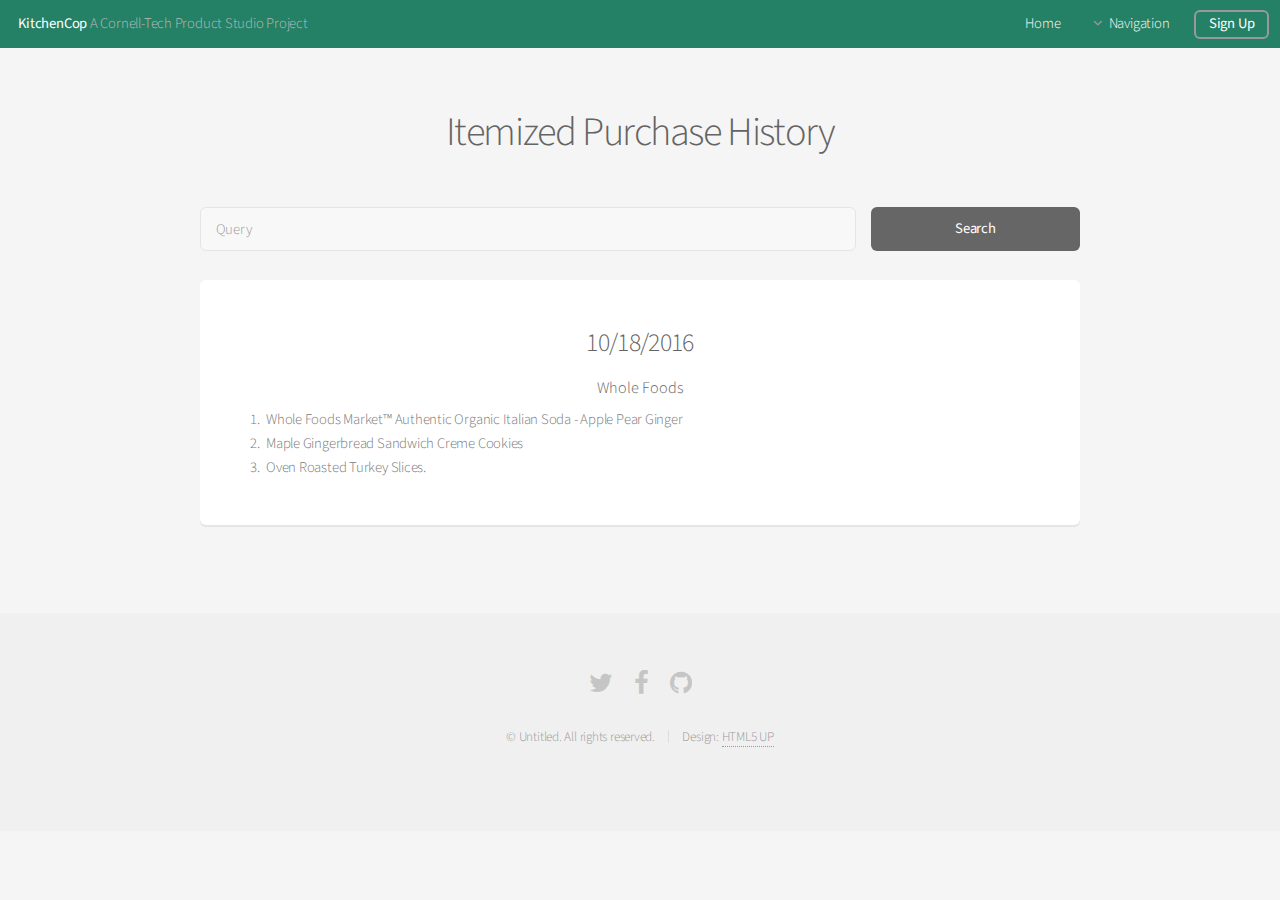
<file: purchase.html>
<!DOCTYPE HTML>
<!--
	Alpha by HTML5 UP
	html5up.net | @ajlkn
	Free for personal and commercial use under the CCA 3.0 license (html5up.net/license)
-->
<html>
	<head>
		<title>KitchenCop</title>
		<meta charset="utf-8" />
		<meta name="viewport" content="width=device-width, initial-scale=1" />
		<!--[if lte IE 8]><script src="assets/js/ie/html5shiv.js"></script><![endif]-->
		<link rel="stylesheet" href="assets/css/main.css" />
		<!--[if lte IE 8]><link rel="stylesheet" href="assets/css/ie8.css" /><![endif]-->
	</head>
	<body>
		<div id="page-wrapper">

			<!-- Header -->
				<header id="header">
					<h1><a href="index.html">KitchenCop</a> A Cornell-Tech Product Studio Project</h1>
					<nav id="nav">
						<ul>
							<li><a href="index.html">Home</a></li>
							<li>
								<a href="#" class="icon fa-angle-down">Navigation</a>
								<ul>
									<li><a href="scanner.html">Scanner</a></li>
									<!-- <li><a href="camera.html">Camera Function</a></li> -->
									<li><a href="purchase.html">Purchase History</a></li>
									<li><a href="recallinfo.html">Recall Information</a></li>
									<li>
										<!-- <a href="#">Submenu</a>
										<ul>
											<li><a href="#">Option One</a></li>
											<li><a href="#">Option Two</a></li>
											<li><a href="#">Option Three</a></li>
											<li><a href="#">Option Four</a></li>
										</ul> -->
									</li>
								</ul>
							</li>
							<li><a href="#" class="button">Sign Up</a></li>
						</ul>
					</nav>
				</header>

				<!-- Main -->
				<section id="main" class="container">
					<header>
						<h2>Itemized Purchase History</h2>
					</header>
					<!-- Search bar -->
					<form method="post" action="#">
										<div class="row uniform 50%">
											<div class="9u 12u(mobilep)">
												<input type="text" name="query" id="query" value="" placeholder="Query" />
											</div>
											<div class="3u 12u(mobilep)">
												<input type="submit" value="Search" class="fit" />
											</div>
										</div>
									</form>
					<div class="box">
						<h3>10/18/2016</h3>
						<h4>Whole Foods</h4>
											<ol>
												<li>Whole Foods Market™ Authentic Organic Italian Soda - Apple Pear Ginger</li>
												<li>Maple Gingerbread Sandwich Creme Cookies</li>
												<li>Oven Roasted Turkey Slices.</li>
											</ol>
						<!-- <div class="row">
							<div class="6u 12u(mobilep)">
								<h3>And now a subheading</h3>
								<p>Adipiscing faucibus nunc placerat. Tempus adipiscing turpis non blandit accumsan eget lacinia nunc integer interdum amet aliquam ut orci non col ut ut praesent. Semper amet interdum mi. Phasellus enim laoreet ac ac commodo faucibus faucibus. Curae lorem ipsum adipiscing ac. Vivamus ornare laoreet odio vis praesent.</p>
							</div>
							<div class="6u 12u(mobilep)">
								<h3>And another subheading</h3>
								<p>Adipiscing faucibus nunc placerat. Tempus adipiscing turpis non blandit accumsan eget lacinia nunc integer interdum amet aliquam ut orci non col ut ut praesent. Semper amet interdum mi. Phasellus enim laoreet ac ac commodo faucibus faucibus. Curae lorem ipsum adipiscing ac. Vivamus ornare laoreet odio vis praesent.</p>
							</div>
						</div> -->
					</div>
				</section>


			<!-- Main -->
				<!-- <section id="main" class="container 75%">
					<header>
						<h2>Contact Us</h2>
						<p>Tell us what you think about our little operation.</p>
					</header>
					<div class="box">
						<form method="post" action="#">
							<div class="row uniform 50%">
								<div class="6u 12u(mobilep)">
									<input type="text" name="name" id="name" value="" placeholder="Name" />
								</div>
								<div class="6u 12u(mobilep)">
									<input type="email" name="email" id="email" value="" placeholder="Email" />
								</div>
							</div>
							<div class="row uniform 50%">
								<div class="12u">
									<input type="text" name="subject" id="subject" value="" placeholder="Subject" />
								</div>
							</div>
							<div class="row uniform 50%">
								<div class="12u">
									<textarea name="message" id="message" placeholder="Enter your message" rows="6"></textarea>
								</div>
							</div>
							<div class="row uniform">
								<div class="12u">
									<ul class="actions align-center">
										<li><input type="submit" value="Send Message" /></li>
									</ul>
								</div>
							</div>
						</form>
					</div>
				</section> -->

			<!-- Footer -->
				<footer id="footer">
					<ul class="icons">
						<li><a href="#" class="icon fa-twitter"><span class="label">Twitter</span></a></li>
						<li><a href="#" class="icon fa-facebook"><span class="label">Facebook</span></a></li>
						<!-- <li><a href="#" class="icon fa-instagram"><span class="label">Instagram</span></a></li> -->
						<li><a href="#" class="icon fa-github"><span class="label">Github</span></a></li>
						<!-- <li><a href="#" class="icon fa-dribbble"><span class="label">Dribbble</span></a></li> -->
						<!-- <li><a href="#" class="icon fa-google-plus"><span class="label">Google+</span></a></li> -->
					</ul>
					<ul class="copyright">
						<li>&copy; Untitled. All rights reserved.</li><li>Design: <a href="http://html5up.net">HTML5 UP</a></li>
					</ul>
				</footer>



		<!-- Scripts -->
			<script src="assets/js/jquery.min.js"></script>
			<script src="assets/js/jquery.dropotron.min.js"></script>
			<script src="assets/js/jquery.scrollgress.min.js"></script>
			<script src="assets/js/skel.min.js"></script>
			<script src="assets/js/util.js"></script>
			<!--[if lte IE 8]><script src="assets/js/ie/respond.min.js"></script><![endif]-->
			<script src="assets/js/main.js"></script>

	</body>
</html>
</file>
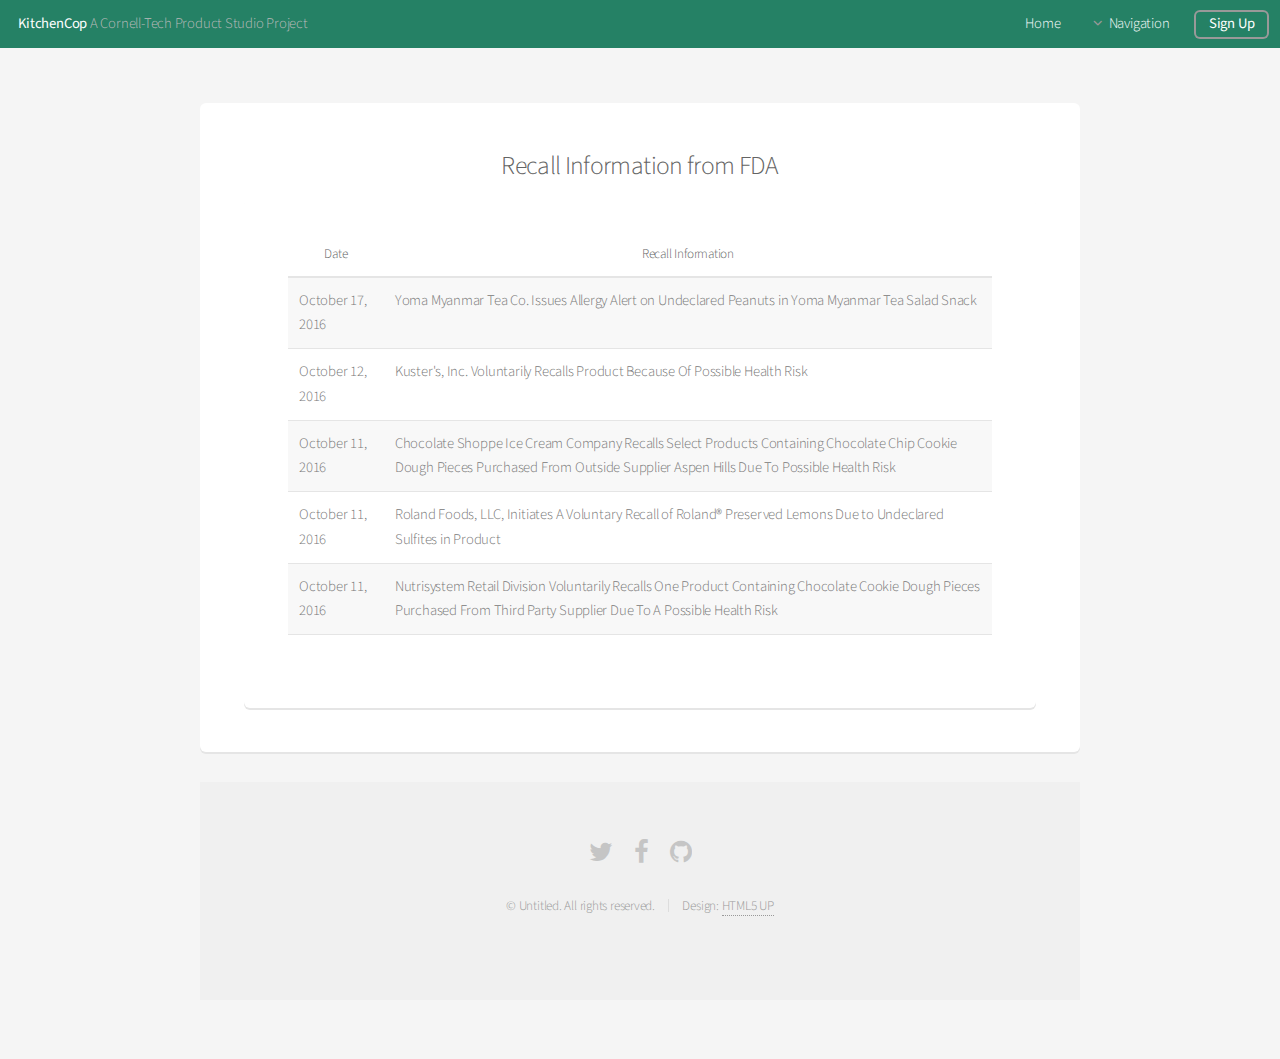
<file: recallinfo.html>
<!DOCTYPE HTML>
<!--
	Alpha by HTML5 UP
	html5up.net | @ajlkn
	Free for personal and commercial use under the CCA 3.0 license (html5up.net/license)
-->
<html>
	<head>
		<title>KitchenCop</title>
		<meta charset="utf-8" />
		<meta name="viewport" content="width=device-width, initial-scale=1" />
		<!--[if lte IE 8]><script src="assets/js/ie/html5shiv.js"></script><![endif]-->
		<link rel="stylesheet" href="assets/css/main.css" />
		<!--[if lte IE 8]><link rel="stylesheet" href="assets/css/ie8.css" /><![endif]-->
	</head>
	<body>
		<div id="page-wrapper">

			<!-- Header -->
				<header id="header">
					<h1><a href="index.html">KitchenCop</a> A Cornell-Tech Product Studio Project</h1>
					<nav id="nav">
						<ul>
							<li><a href="index.html">Home</a></li>
							<li>
								<a href="#" class="icon fa-angle-down">Navigation</a>
								<ul>
									<li><a href="scanner.html">Scanner</a></li>
									<!-- <li><a href="camera.html">Camera Function</a></li> -->
									<li><a href="purchase.html">Purchase History</a></li>
									<li><a href="recallinfo.html">Recall Information</a></li>
									<li>
										<!-- <a href="#">Submenu</a>
										<ul>
											<li><a href="#">Option One</a></li>
											<li><a href="#">Option Two</a></li>
											<li><a href="#">Option Three</a></li>
											<li><a href="#">Option Four</a></li>
										</ul> -->
									</li>
								</ul>
							</li>
							<li><a href="#" class="button">Sign Up</a></li>
						</ul>
					</nav>
				</header>

			<!-- Main -->
				<section id="main" class="container">
					<div class="box">
						<h3>Recall Information from FDA</h3>
							<section class="box">
									<!-- <h4>Recent Recalls</h4> -->
									<div class="table-wrapper">
										<table>
											<thead>
												<tr>
													<th>Date</th>
													<th>Recall Information</th>
												</tr>
											</thead>
											<tbody>
												<tr>
													<td>October 17, 2016</td>
													<td>Yoma Myanmar Tea Co. Issues Allergy Alert on Undeclared Peanuts in Yoma Myanmar Tea Salad Snack</td>
												</tr>
												<tr>
													<td>October 12, 2016</td>
													<td>Kuster's, Inc. Voluntarily Recalls Product Because Of Possible Health Risk</td>
												</tr>
												<tr>
													<td>October 11, 2016</td>
													<td>Chocolate Shoppe Ice Cream Company Recalls Select Products Containing Chocolate Chip Cookie Dough Pieces </a> Purchased From Outside Supplier Aspen Hills Due To Possible Health Risk</td>
												</tr>
												<tr>
													<td>October 11, 2016</td>
													<td>Roland Foods, LLC, Initiates A Voluntary Recall of Roland® Preserved Lemons Due to Undeclared Sulfites in Product</td>
												</tr>
												<tr>
													<td>October 11, 2016</td>
													<td>Nutrisystem Retail Division Voluntarily Recalls One Product Containing Chocolate Cookie Dough Pieces Purchased From Third Party Supplier Due To A Possible Health Risk</td>
												</tr>
											</tbody>

										</table>
									</div>
								</div>

			<!-- Footer -->
				<footer id="footer">
					<ul class="icons">
						<li><a href="#" class="icon fa-twitter"><span class="label">Twitter</span></a></li>
						<li><a href="#" class="icon fa-facebook"><span class="label">Facebook</span></a></li>
						<!-- <li><a href="#" class="icon fa-instagram"><span class="label">Instagram</span></a></li> -->
						<li><a href="#" class="icon fa-github"><span class="label">Github</span></a></li>
						<!-- <li><a href="#" class="icon fa-dribbble"><span class="label">Dribbble</span></a></li> -->
						<!-- <li><a href="#" class="icon fa-google-plus"><span class="label">Google+</span></a></li> -->
					</ul>
					<ul class="copyright">
						<li>&copy; Untitled. All rights reserved.</li><li>Design: <a href="http://html5up.net">HTML5 UP</a></li>
					</ul>
				</footer>


		<!-- Scripts -->
			<script src="assets/js/jquery.min.js"></script>
			<script src="assets/js/jquery.dropotron.min.js"></script>
			<script src="assets/js/jquery.scrollgress.min.js"></script>
			<script src="assets/js/skel.min.js"></script>
			<script src="assets/js/util.js"></script>
			<!--[if lte IE 8]><script src="assets/js/ie/respond.min.js"></script><![endif]-->
			<script src="assets/js/main.js"></script>

	</body>
</html>
</file>
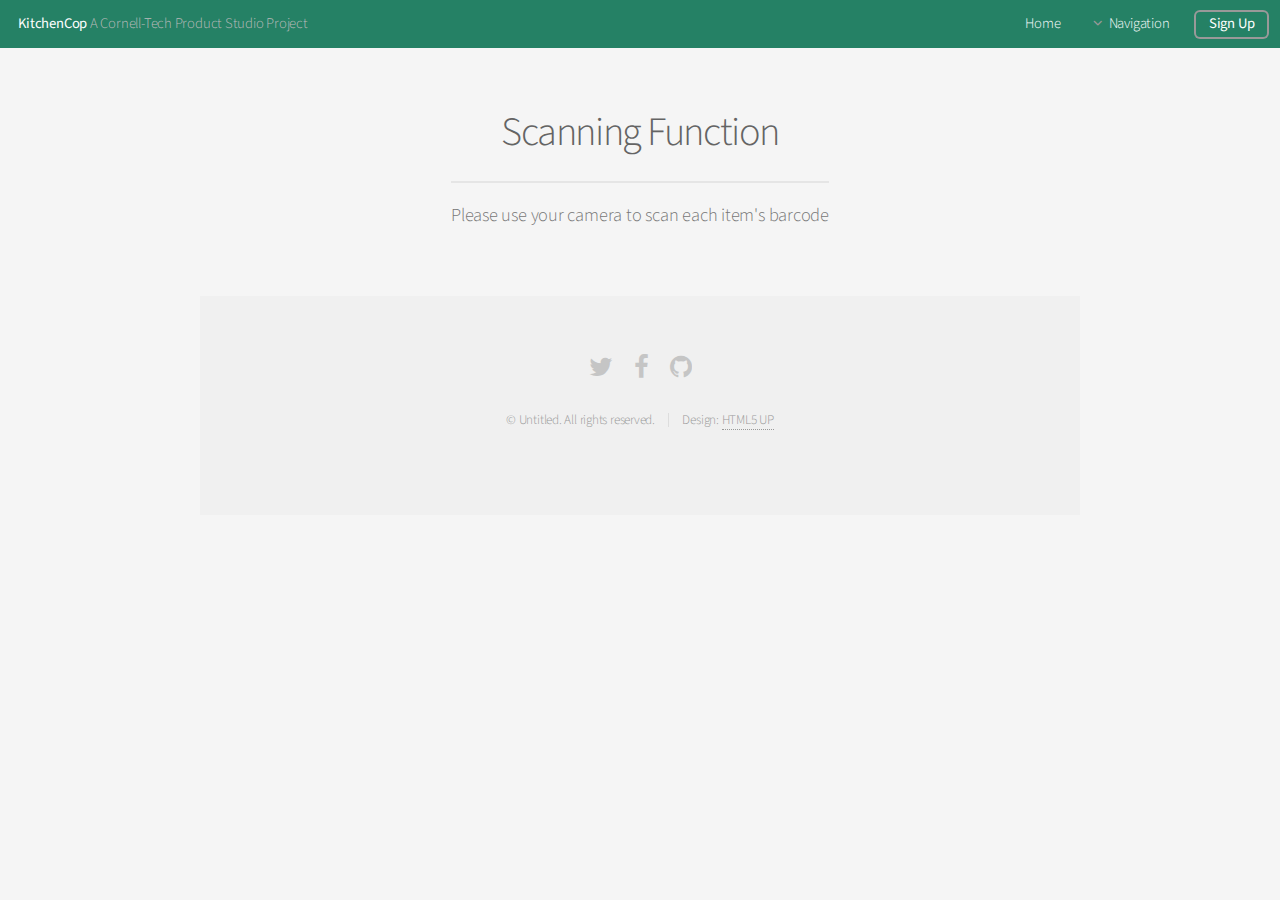
<file: scanner.html>
<!DOCTYPE HTML>
<!--
	Alpha by HTML5 UP
	html5up.net | @ajlkn
	Free for personal and commercial use under the CCA 3.0 license (html5up.net/license)
-->
<html>
	<head>
		<title>KitchenCop</title>
		<meta charset="utf-8" />
		<meta name="viewport" content="width=device-width, initial-scale=1" />
		<!--[if lte IE 8]><script src="assets/js/ie/html5shiv.js"></script><![endif]-->
		<link rel="stylesheet" href="assets/css/main.css" />
		<!--[if lte IE 8]><link rel="stylesheet" href="assets/css/ie8.css" /><![endif]-->
	</head>
	<body>
		<div id="page-wrapper">

			<!-- Header -->
				<header id="header">
					<h1><a href="index.html">KitchenCop</a> A Cornell-Tech Product Studio Project</h1>
					<nav id="nav">
						<ul>
							<li><a href="index.html">Home</a></li>
							<li>
								<a href="#" class="icon fa-angle-down">Navigation</a>
								<ul>
									<li><a href="scanner.html">Scanner</a></li>
									<!-- <li><a href="camera.html">Camera Function</a></li> -->
									<li><a href="purchase.html">Purchase History</a></li>
									<li><a href="recallinfo.html">Recall Information</a></li>
									<li>
										<!-- <a href="#">Submenu</a>
										<ul>
											<li><a href="#">Option One</a></li>
											<li><a href="#">Option Two</a></li>
											<li><a href="#">Option Three</a></li>
											<li><a href="#">Option Four</a></li>
										</ul> -->
									</li>
								</ul>
							</li>
							<li><a href="#" class="button">Sign Up</a></li>
						</ul>
					</nav>
				</header>

			<!-- Main -->
				<section id="main" class="container">
					<header>
						<h2>Scanning Function</h2>
						<p>Please use your camera to scan each item's barcode</p>
					</header>
					<!-- <div class="box"> -->
						<!-- <span class="image featured"><img src="images/scanner.jpg" alt="" /></span> -->
						<!-- <h3>This is a subheading</h3>
						<p>Cep risus aliquam gravida cep ut lacus amet. Adipiscing faucibus nunc placerat. Tempus adipiscing turpis non blandit accumsan eget lacinia nunc integer interdum amet aliquam ut orci non col ut ut praesent. Semper amet interdum mi. Phasellus enim laoreet ac ac commodo faucibus faucibus. Curae ante vestibulum ante. Blandit. Ante accumsan nisi eu placerat gravida placerat adipiscing in risus fusce vitae ac mi accumsan nunc in accumsan tempor blandit aliquet aliquet lobortis. Ultricies blandit lobortis praesent turpis. Adipiscing accumsan adipiscing adipiscing ac lacinia cep. Orci blandit a iaculis adipiscing ac. Vivamus ornare laoreet odio vis praesent nunc lorem mi. Erat. Tempus sem faucibus ac id. Vis in blandit. Nascetur ultricies blandit ac. Arcu aliquam. Accumsan mi eget adipiscing nulla. Non vestibulum ac interdum condimentum semper commodo massa arcu.</p>
						<div class="row">
							<div class="6u 12u(mobilep)">
								<h3>And now a subheading</h3>
								<p>Adipiscing faucibus nunc placerat. Tempus adipiscing turpis non blandit accumsan eget lacinia nunc integer interdum amet aliquam ut orci non col ut ut praesent. Semper amet interdum mi. Phasellus enim laoreet ac ac commodo faucibus faucibus. Curae lorem ipsum adipiscing ac. Vivamus ornare laoreet odio vis praesent.</p>
							</div>
							<div class="6u 12u(mobilep)">
								<h3>And another subheading</h3>
								<p>Adipiscing faucibus nunc placerat. Tempus adipiscing turpis non blandit accumsan eget lacinia nunc integer interdum amet aliquam ut orci non col ut ut praesent. Semper amet interdum mi. Phasellus enim laoreet ac ac commodo faucibus faucibus. Curae lorem ipsum adipiscing ac. Vivamus ornare laoreet odio vis praesent.</p>
							</div>
						</div>
					</div>
				</section>-->
					<!-- </div> -->
		<!-- Footer -->
				<footer id="footer">
					<ul class="icons">
						<li><a href="#" class="icon fa-twitter"><span class="label">Twitter</span></a></li>
						<li><a href="#" class="icon fa-facebook"><span class="label">Facebook</span></a></li>
						<!-- <li><a href="#" class="icon fa-instagram"><span class="label">Instagram</span></a></li> -->
						<li><a href="#" class="icon fa-github"><span class="label">Github</span></a></li>
						<!-- <li><a href="#" class="icon fa-dribbble"><span class="label">Dribbble</span></a></li> -->
						<!-- <li><a href="#" class="icon fa-google-plus"><span class="label">Google+</span></a></li> -->
					</ul>
					<ul class="copyright">
						<li>&copy; Untitled. All rights reserved.</li><li>Design: <a href="http://html5up.net">HTML5 UP</a></li>
					</ul>
				</footer>

		<!-- Scripts -->
			<script src="assets/js/jquery.min.js"></script>
			<script src="assets/js/jquery.dropotron.min.js"></script>
			<script src="assets/js/jquery.scrollgress.min.js"></script>
			<script src="assets/js/skel.min.js"></script>
			<script src="assets/js/util.js"></script>
			<!--[if lte IE 8]><script src="assets/js/ie/respond.min.js"></script><![endif]-->
			<script src="assets/js/main.js"></script>

	</body>
</html>
</file>
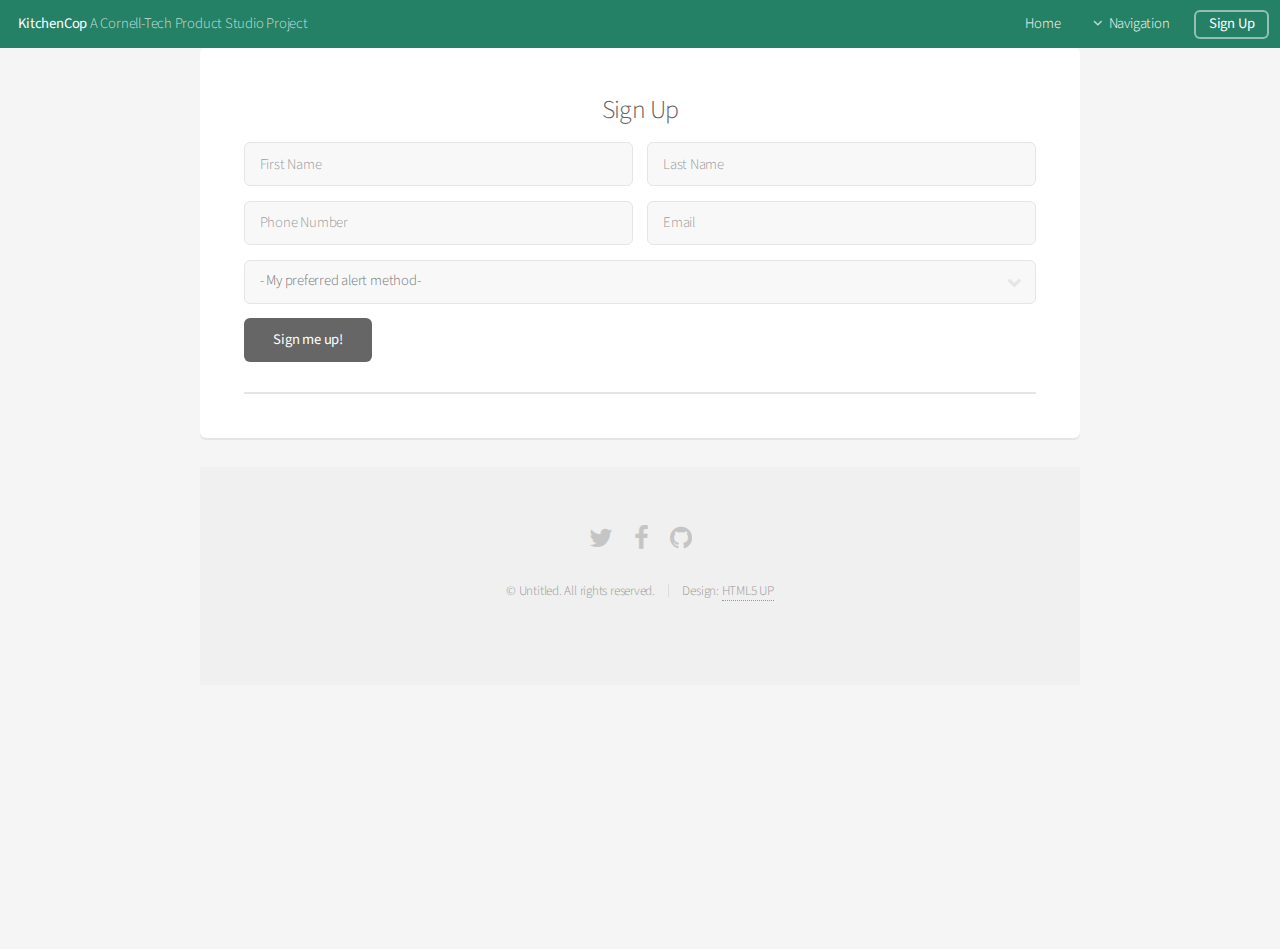
<file: signup.html>
<!DOCTYPE HTML>
<!--
	Alpha by HTML5 UP
	html5up.net | @ajlkn
	Free for personal and commercial use under the CCA 3.0 license (html5up.net/license)
-->
<html>
	<head>
		<title>KitchenCop</title>
		<meta charset="utf-8" />
		<meta name="viewport" content="width=device-width, initial-scale=1" />
		<!--[if lte IE 8]><script src="assets/js/ie/html5shiv.js"></script><![endif]-->
		<link rel="stylesheet" href="assets/css/main.css" />
		<!--[if lte IE 8]><link rel="stylesheet" href="assets/css/ie8.css" /><![endif]-->
	</head>
	<body class="landing">
		<div id="page-wrapper">

			<!-- Header -->
				<header id="header" class="alt">
					<h1><a href="index.html">KitchenCop</a> A Cornell-Tech Product Studio Project</h1>
					<nav id="nav">
						<ul>
							<li><a href="index.html">Home</a></li>
							<li>
								<a href="#" class="icon fa-angle-down">Navigation</a>
								<ul>
									<li><a href="scanner.html">Scanner</a></li>
									<!-- <li><a href="camera.html">Camera Function</a></li> -->
									<li><a href="purchase.html">Purchase History</a></li>
									<li><a href="recallinfo.html">Recall Information</a></li>
									<li>
										<!-- a href="#">Submenu</a>
										<ul>
											<li><a href="#">Option One</a></li>
											<li><a href="#">Option Two</a></li>
											<li><a href="#">Option Three</a></li>
											<li><a href="#">Option Four</a></li>
										</ul> -->
									</li>
								</ul>
							</li>
							<li><a href="#" class="button">Sign Up</a></li>
						</ul>
					</nav>
				</header>

			<!-- Form --><!-- Main -->
				<section id="main" class="container">
					<header>
						<h2>Elements</h2>
						<p>Just an assorted selection of elements.</p>
					</header>
					<div class="row">
						<div class="12u">


								<section class="box">
									<h3>Sign Up </h3>
									<form method="post" action="#">
										<div class="row uniform 50%">
											<div class="6u 12u(mobilep)">
												<input type="text" name="name" id="name" value="" placeholder="First Name" />
											</div>
											<div class="6u 12u(mobilep)">
												<input type="text" name="name" id="name" value="" placeholder="Last Name" />
											</div>
											<div class="6u 12u(mobilep)">
												<input type="text" name="phone number" id="phone number" value="" placeholder="Phone Number" />
											</div>
											<div class="6u 12u(mobilep)">
												<input type="email" name="email" id="email" value="" placeholder="Email" />
											</div>
										</div>
										<div class="row uniform 50%">
											<div class="12u">
												<div class="select-wrapper">
													<select name="I prefer to be contacted:" id="category">
														<option value="">- My preferred alert method-</option>
														<option value="1">Phone Call</option>
														<option value="1">Text Message</option>
														<option value="1">Email</option>
														<!-- <option value="1">Human Resources</option> -->
													</select>
												</div>
											</div>
									<!-- 	</div>
										<div class="row uniform 50%">
											<div class="4u 12u(narrower)">
												<input type="radio" id="priority-low" name="priority" checked>
												<label for="priority-low">Low Priority</label>
											</div>
											<div class="4u 12u(narrower)">
												<input type="radio" id="priority-normal" name="priority">
												<label for="priority-normal">Normal Priority</label>
											</div>
											<div class="4u 12u(narrower)">
												<input type="radio" id="priority-high" name="priority">
												<label for="priority-high">High Priority</label>
											</div>
										</div> -->
<!-- 										<div class="row uniform 50%">
											<div class="6u 12u(narrower)">
												<input type="checkbox" id="copy" name="copy">
												<label for="copy">Email me a copy of this message</label>
											</div>
											<div class="6u 12u(narrower)">
												<input type="checkbox" id="human" name="human" checked>
												<label for="human">I am a human and not a robot</label>
											</div>
										</div>
										<div class="row uniform 50%">
											<div class="12u">
												<textarea name="message" id="message" placeholder="Enter your message" rows="6"></textarea>
											</div>
										</div>
										<div class="row uniform"> -->
											<div class="12u">
												<ul class="actions">
													<li><input type="submit" value="Sign me up!" /></li>
													<!-- <li><input type="reset" value="Reset" class="alt" /></li> -->
												</ul>
											</div>
										</div>
									</form>

									<hr />

									<!-- <form method="post" action="#">
										<div class="row uniform 50%">
											<div class="9u 12u(mobilep)">
												<input type="text" name="query" id="query" value="" placeholder="Query" />
											</div>
											<div class="3u 12u(mobilep)">
												<input type="submit" value="Search" class="fit" />
											</div>
										</div>
									</form> -->
								</section>

						</div>
					</div>
					<div class="row">
						<div class="12u">


			<!-- Footer -->
				<footer id="footer">
					<ul class="icons">
						<li><a href="#" class="icon fa-twitter"><span class="label">Twitter</span></a></li>
						<li><a href="#" class="icon fa-facebook"><span class="label">Facebook</span></a></li>
						<!-- <li><a href="#" class="icon fa-instagram"><span class="label">Instagram</span></a></li> -->
						<li><a href="#" class="icon fa-github"><span class="label">Github</span></a></li>
						<!-- <li><a href="#" class="icon fa-dribbble"><span class="label">Dribbble</span></a></li> -->
						<!-- <li><a href="#" class="icon fa-google-plus"><span class="label">Google+</span></a></li> -->
					</ul>
					<ul class="copyright">
						<li>&copy; Untitled. All rights reserved.</li><li>Design: <a href="http://html5up.net">HTML5 UP</a></li>
					</ul>
				</footer>

		</div>

		<!-- Scripts -->
			<script src="assets/js/jquery.min.js"></script>
			<script src="assets/js/jquery.dropotron.min.js"></script>
			<script src="assets/js/jquery.scrollgress.min.js"></script>
			<script src="assets/js/skel.min.js"></script>
			<script src="assets/js/util.js"></script>
			<!--[if lte IE 8]><script src="assets/js/ie/respond.min.js"></script><![endif]-->
			<script src="assets/js/main.js"></script>

	</body>
</html>
</file>
<file: assets/css/ie8.css>
/*
	Alpha by HTML5 UP
	html5up.net | @ajlkn
	Free for personal and commercial use under the CCA 3.0 license (html5up.net/license)
*/

/* Basic */

	pre, code {
		position: relative;
		-ms-behavior: url("assets/js/ie/PIE.htc");
	}

/* Form */

	input[type="text"],
	input[type="password"],
	input[type="email"],
	select,
	textarea {
		position: relative;
		-ms-behavior: url("assets/js/ie/PIE.htc");
		line-height: 3em;
	}

	input[type="checkbox"],
	input[type="radio"] {
		opacity: 1;
		z-index: auto;
	}

		input[type="checkbox"] + label:before,
		input[type="radio"] + label:before {
			display: none;
		}

/* Button */

	input[type="submit"],
	input[type="reset"],
	input[type="button"],
	.button {
		position: relative;
		-ms-behavior: url("assets/js/ie/PIE.htc");
	}

		input[type="submit"].alt,
		input[type="reset"].alt,
		input[type="button"].alt,
		.button.alt {
			border: solid 2px #e5e5e5;
		}

/* Box */

	.box {
		position: relative;
		-ms-behavior: url("assets/js/ie/PIE.htc");
	}

		.box .image.featured {
			margin: 2em 0;
			width: 100%;
		}

/* Icon */

	.icon.major {
		position: relative;
		-ms-behavior: url("assets/js/ie/PIE.htc");
	}

/* Image */

	.image {
		position: relative;
		-ms-behavior: url("assets/js/ie/PIE.htc");
	}

		.image img {
			position: relative;
			-ms-behavior: url("assets/js/ie/PIE.htc");
		}

/* Header */

	#header nav > ul > li a {
		color: #fff;
		display: inline-block;
		text-decoration: none;
		border: 0;
	}

		#header nav > ul > li a.icon:before {
			color: #fff;
			margin-right: 0.5em;
		}

	#header.alt {
		color: #fff;
	}

		#header.alt nav > ul > li a:not(.button).icon:before {
			color: rgba(255, 255, 255, 0.75);
		}

		#header.alt nav > ul > li.active a:not(.button) {
			background-color: rgba(255, 255, 255, 0.2);
		}

	.dropotron {
		border: solid 1px #e5e5e5;
	}

		.dropotron.level-0 {
			margin-top: 0;
		}

			.dropotron.level-0:before {
				display: none;
			}

/* Banner */

	#banner {
		background-attachment: scroll;
		background-image: url("../../images/banner.jpg");
		background-position: auto;
		background-repeat: no-repeat;
		background-size: cover;
		-ms-behavior: url("assets/js/ie/backgroundsize.min.htc");
	}

		#banner input[type="submit"],
		#banner input[type="reset"],
		#banner input[type="button"],
		#banner .button {
			border: solid 2px #fff;
		}

/* Main */

	#main {
		position: relative;
		z-index: 1;
	}

/* CTA */

	#cta input[type="text"],
	#cta input[type="password"],
	#cta input[type="email"],
	#cta select,
	#cta textarea {
		background: #e89980;
		border: solid 2px #fff;
	}

	#cta .formerize-placeholder {
		color: #fff !important;
	}
</file>
<file: assets/css/main.css>
@import url("font-awesome.min.css");
@import url("https://fonts.googleapis.com/css?family=Source+Sans+Pro:300,400,300italic,400italic");

/*
	Alpha by HTML5 UP
	html5up.net | @ajlkn
	Free for personal and commercial use under the CCA 3.0 license (html5up.net/license)
*/

/* Reset */

	html, body, div, span, applet, object, iframe, h1, h2, h3, h4, h5, h6, p, blockquote, pre, a, abbr, acronym, address, big, cite, code, del, dfn, em, img, ins, kbd, q, s, samp, small, strike, strong, sub, sup, tt, var, b, u, i, center, dl, dt, dd, ol, ul, li, fieldset, form, label, legend, table, caption, tbody, tfoot, thead, tr, th, td, article, aside, canvas, details, embed, figure, figcaption, footer, header, hgroup, menu, nav, output, ruby, section, summary, time, mark, audio, video {
		margin: 0;
		padding: 0;
		border: 0;
		font-size: 100%;
		font: inherit;
		vertical-align: baseline;
	}

	article, aside, details, figcaption, figure, footer, header, hgroup, menu, nav, section {
		display: block;
	}

	body {
		line-height: 1;
	}

	ol, ul {
		list-style: none;
	}

	blockquote, q {
		quotes: none;
	}

	blockquote:before, blockquote:after, q:before, q:after {
		content: '';
		content: none;
	}

	table {
		border-collapse: collapse;
		border-spacing: 0;
	}

	body {
		-webkit-text-size-adjust: none;
	}

/* Box Model */

	*, *:before, *:after {
		-moz-box-sizing: border-box;
		-webkit-box-sizing: border-box;
		box-sizing: border-box;
	}

/* Containers */

	.container {
		margin-left: auto;
		margin-right: auto;
	}

	.container.\31 25\25 {
		width: 100%;
		max-width: 75em;
		min-width: 60em;
	}

	.container.\37 5\25 {
		width: 45em;
	}

	.container.\35 0\25 {
		width: 30em;
	}

	.container.\32 5\25 {
		width: 15em;
	}

	.container {
		width: 60em;
	}

	@media screen and (max-width: 1680px) {

		.container.\31 25\25 {
			width: 100%;
			max-width: 75em;
			min-width: 60em;
		}

		.container.\37 5\25 {
			width: 45em;
		}

		.container.\35 0\25 {
			width: 30em;
		}

		.container.\32 5\25 {
			width: 15em;
		}

		.container {
			width: 60em;
		}

	}

	@media screen and (max-width: 1280px) {

		.container.\31 25\25 {
			width: 100%;
			max-width: 75em;
			min-width: 60em;
		}

		.container.\37 5\25 {
			width: 45em;
		}

		.container.\35 0\25 {
			width: 30em;
		}

		.container.\32 5\25 {
			width: 15em;
		}

		.container {
			width: 60em;
		}

	}

	@media screen and (max-width: 980px) {

		.container.\31 25\25 {
			width: 100%;
			max-width: 112.5%;
			min-width: 90%;
		}

		.container.\37 5\25 {
			width: 67.5%;
		}

		.container.\35 0\25 {
			width: 45%;
		}

		.container.\32 5\25 {
			width: 22.5%;
		}

		.container {
			width: 90%;
		}

	}

	@media screen and (max-width: 840px) {

		.container.\31 25\25 {
			width: 100%;
			max-width: 112.5%;
			min-width: 90%;
		}

		.container.\37 5\25 {
			width: 67.5%;
		}

		.container.\35 0\25 {
			width: 45%;
		}

		.container.\32 5\25 {
			width: 22.5%;
		}

		.container {
			width: 90% !important;
		}

	}

	@media screen and (max-width: 736px) {

		.container.\31 25\25 {
			width: 100%;
			max-width: 125%;
			min-width: 100%;
		}

		.container.\37 5\25 {
			width: 75%;
		}

		.container.\35 0\25 {
			width: 50%;
		}

		.container.\32 5\25 {
			width: 25%;
		}

		.container {
			width: 100% !important;
		}

	}

	@media screen and (max-width: 480px) {

		.container.\31 25\25 {
			width: 100%;
			max-width: 125%;
			min-width: 100%;
		}

		.container.\37 5\25 {
			width: 75%;
		}

		.container.\35 0\25 {
			width: 50%;
		}

		.container.\32 5\25 {
			width: 25%;
		}

		.container {
			width: 100% !important;
		}

	}

/* Grid */

	.row {
		border-bottom: solid 1px transparent;
		-moz-box-sizing: border-box;
		-webkit-box-sizing: border-box;
		box-sizing: border-box;
	}

	.row > * {
		float: left;
		-moz-box-sizing: border-box;
		-webkit-box-sizing: border-box;
		box-sizing: border-box;
	}

	.row:after, .row:before {
		content: '';
		display: block;
		clear: both;
		height: 0;
	}

	.row.uniform > * > :first-child {
		margin-top: 0;
	}

	.row.uniform > * > :last-child {
		margin-bottom: 0;
	}

	.row.\30 \25 > * {
		padding: 0 0 0 0em;
	}

	.row.\30 \25 {
		margin: 0 0 -1px 0em;
	}

	.row.uniform.\30 \25 > * {
		padding: 0em 0 0 0em;
	}

	.row.uniform.\30 \25 {
		margin: 0em 0 -1px 0em;
	}

	.row > * {
		padding: 0 0 0 2em;
	}

	.row {
		margin: 0 0 -1px -2em;
	}

	.row.uniform > * {
		padding: 2em 0 0 2em;
	}

	.row.uniform {
		margin: -2em 0 -1px -2em;
	}

	.row.\32 00\25 > * {
		padding: 0 0 0 4em;
	}

	.row.\32 00\25 {
		margin: 0 0 -1px -4em;
	}

	.row.uniform.\32 00\25 > * {
		padding: 4em 0 0 4em;
	}

	.row.uniform.\32 00\25 {
		margin: -4em 0 -1px -4em;
	}

	.row.\31 50\25 > * {
		padding: 0 0 0 3em;
	}

	.row.\31 50\25 {
		margin: 0 0 -1px -3em;
	}

	.row.uniform.\31 50\25 > * {
		padding: 3em 0 0 3em;
	}

	.row.uniform.\31 50\25 {
		margin: -3em 0 -1px -3em;
	}

	.row.\35 0\25 > * {
		padding: 0 0 0 1em;
	}

	.row.\35 0\25 {
		margin: 0 0 -1px -1em;
	}

	.row.uniform.\35 0\25 > * {
		padding: 1em 0 0 1em;
	}

	.row.uniform.\35 0\25 {
		margin: -1em 0 -1px -1em;
	}

	.row.\32 5\25 > * {
		padding: 0 0 0 0.5em;
	}

	.row.\32 5\25 {
		margin: 0 0 -1px -0.5em;
	}

	.row.uniform.\32 5\25 > * {
		padding: 0.5em 0 0 0.5em;
	}

	.row.uniform.\32 5\25 {
		margin: -0.5em 0 -1px -0.5em;
	}

	.\31 2u, .\31 2u\24 {
		width: 100%;
		clear: none;
		margin-left: 0;
	}

	.\31 1u, .\31 1u\24 {
		width: 91.6666666667%;
		clear: none;
		margin-left: 0;
	}

	.\31 0u, .\31 0u\24 {
		width: 83.3333333333%;
		clear: none;
		margin-left: 0;
	}

	.\39 u, .\39 u\24 {
		width: 75%;
		clear: none;
		margin-left: 0;
	}

	.\38 u, .\38 u\24 {
		width: 66.6666666667%;
		clear: none;
		margin-left: 0;
	}

	.\37 u, .\37 u\24 {
		width: 58.3333333333%;
		clear: none;
		margin-left: 0;
	}

	.\36 u, .\36 u\24 {
		width: 50%;
		clear: none;
		margin-left: 0;
	}

	.\35 u, .\35 u\24 {
		width: 41.6666666667%;
		clear: none;
		margin-left: 0;
	}

	.\34 u, .\34 u\24 {
		width: 33.3333333333%;
		clear: none;
		margin-left: 0;
	}

	.\33 u, .\33 u\24 {
		width: 25%;
		clear: none;
		margin-left: 0;
	}

	.\32 u, .\32 u\24 {
		width: 16.6666666667%;
		clear: none;
		margin-left: 0;
	}

	.\31 u, .\31 u\24 {
		width: 8.3333333333%;
		clear: none;
		margin-left: 0;
	}

	.\31 2u\24 + *,
	.\31 1u\24 + *,
	.\31 0u\24 + *,
	.\39 u\24 + *,
	.\38 u\24 + *,
	.\37 u\24 + *,
	.\36 u\24 + *,
	.\35 u\24 + *,
	.\34 u\24 + *,
	.\33 u\24 + *,
	.\32 u\24 + *,
	.\31 u\24 + * {
		clear: left;
	}

	.\-11u {
		margin-left: 91.66667%;
	}

	.\-10u {
		margin-left: 83.33333%;
	}

	.\-9u {
		margin-left: 75%;
	}

	.\-8u {
		margin-left: 66.66667%;
	}

	.\-7u {
		margin-left: 58.33333%;
	}

	.\-6u {
		margin-left: 50%;
	}

	.\-5u {
		margin-left: 41.66667%;
	}

	.\-4u {
		margin-left: 33.33333%;
	}

	.\-3u {
		margin-left: 25%;
	}

	.\-2u {
		margin-left: 16.66667%;
	}

	.\-1u {
		margin-left: 8.33333%;
	}

	@media screen and (max-width: 1680px) {

		.row > * {
			padding: 0 0 0 2em;
		}

		.row {
			margin: 0 0 -1px -2em;
		}

		.row.uniform > * {
			padding: 2em 0 0 2em;
		}

		.row.uniform {
			margin: -2em 0 -1px -2em;
		}

		.row.\32 00\25 > * {
			padding: 0 0 0 4em;
		}

		.row.\32 00\25 {
			margin: 0 0 -1px -4em;
		}

		.row.uniform.\32 00\25 > * {
			padding: 4em 0 0 4em;
		}

		.row.uniform.\32 00\25 {
			margin: -4em 0 -1px -4em;
		}

		.row.\31 50\25 > * {
			padding: 0 0 0 3em;
		}

		.row.\31 50\25 {
			margin: 0 0 -1px -3em;
		}

		.row.uniform.\31 50\25 > * {
			padding: 3em 0 0 3em;
		}

		.row.uniform.\31 50\25 {
			margin: -3em 0 -1px -3em;
		}

		.row.\35 0\25 > * {
			padding: 0 0 0 1em;
		}

		.row.\35 0\25 {
			margin: 0 0 -1px -1em;
		}

		.row.uniform.\35 0\25 > * {
			padding: 1em 0 0 1em;
		}

		.row.uniform.\35 0\25 {
			margin: -1em 0 -1px -1em;
		}

		.row.\32 5\25 > * {
			padding: 0 0 0 0.5em;
		}

		.row.\32 5\25 {
			margin: 0 0 -1px -0.5em;
		}

		.row.uniform.\32 5\25 > * {
			padding: 0.5em 0 0 0.5em;
		}

		.row.uniform.\32 5\25 {
			margin: -0.5em 0 -1px -0.5em;
		}

		.\31 2u\28wide\29, .\31 2u\24\28wide\29 {
			width: 100%;
			clear: none;
			margin-left: 0;
		}

		.\31 1u\28wide\29, .\31 1u\24\28wide\29 {
			width: 91.6666666667%;
			clear: none;
			margin-left: 0;
		}

		.\31 0u\28wide\29, .\31 0u\24\28wide\29 {
			width: 83.3333333333%;
			clear: none;
			margin-left: 0;
		}

		.\39 u\28wide\29, .\39 u\24\28wide\29 {
			width: 75%;
			clear: none;
			margin-left: 0;
		}

		.\38 u\28wide\29, .\38 u\24\28wide\29 {
			width: 66.6666666667%;
			clear: none;
			margin-left: 0;
		}

		.\37 u\28wide\29, .\37 u\24\28wide\29 {
			width: 58.3333333333%;
			clear: none;
			margin-left: 0;
		}

		.\36 u\28wide\29, .\36 u\24\28wide\29 {
			width: 50%;
			clear: none;
			margin-left: 0;
		}

		.\35 u\28wide\29, .\35 u\24\28wide\29 {
			width: 41.6666666667%;
			clear: none;
			margin-left: 0;
		}

		.\34 u\28wide\29, .\34 u\24\28wide\29 {
			width: 33.3333333333%;
			clear: none;
			margin-left: 0;
		}

		.\33 u\28wide\29, .\33 u\24\28wide\29 {
			width: 25%;
			clear: none;
			margin-left: 0;
		}

		.\32 u\28wide\29, .\32 u\24\28wide\29 {
			width: 16.6666666667%;
			clear: none;
			margin-left: 0;
		}

		.\31 u\28wide\29, .\31 u\24\28wide\29 {
			width: 8.3333333333%;
			clear: none;
			margin-left: 0;
		}

		.\31 2u\24\28wide\29 + *,
		.\31 1u\24\28wide\29 + *,
		.\31 0u\24\28wide\29 + *,
		.\39 u\24\28wide\29 + *,
		.\38 u\24\28wide\29 + *,
		.\37 u\24\28wide\29 + *,
		.\36 u\24\28wide\29 + *,
		.\35 u\24\28wide\29 + *,
		.\34 u\24\28wide\29 + *,
		.\33 u\24\28wide\29 + *,
		.\32 u\24\28wide\29 + *,
		.\31 u\24\28wide\29 + * {
			clear: left;
		}

		.\-11u\28wide\29 {
			margin-left: 91.66667%;
		}

		.\-10u\28wide\29 {
			margin-left: 83.33333%;
		}

		.\-9u\28wide\29 {
			margin-left: 75%;
		}

		.\-8u\28wide\29 {
			margin-left: 66.66667%;
		}

		.\-7u\28wide\29 {
			margin-left: 58.33333%;
		}

		.\-6u\28wide\29 {
			margin-left: 50%;
		}

		.\-5u\28wide\29 {
			margin-left: 41.66667%;
		}

		.\-4u\28wide\29 {
			margin-left: 33.33333%;
		}

		.\-3u\28wide\29 {
			margin-left: 25%;
		}

		.\-2u\28wide\29 {
			margin-left: 16.66667%;
		}

		.\-1u\28wide\29 {
			margin-left: 8.33333%;
		}

	}

	@media screen and (max-width: 1280px) {

		.row > * {
			padding: 0 0 0 2em;
		}

		.row {
			margin: 0 0 -1px -2em;
		}

		.row.uniform > * {
			padding: 2em 0 0 2em;
		}

		.row.uniform {
			margin: -2em 0 -1px -2em;
		}

		.row.\32 00\25 > * {
			padding: 0 0 0 4em;
		}

		.row.\32 00\25 {
			margin: 0 0 -1px -4em;
		}

		.row.uniform.\32 00\25 > * {
			padding: 4em 0 0 4em;
		}

		.row.uniform.\32 00\25 {
			margin: -4em 0 -1px -4em;
		}

		.row.\31 50\25 > * {
			padding: 0 0 0 3em;
		}

		.row.\31 50\25 {
			margin: 0 0 -1px -3em;
		}

		.row.uniform.\31 50\25 > * {
			padding: 3em 0 0 3em;
		}

		.row.uniform.\31 50\25 {
			margin: -3em 0 -1px -3em;
		}

		.row.\35 0\25 > * {
			padding: 0 0 0 1em;
		}

		.row.\35 0\25 {
			margin: 0 0 -1px -1em;
		}

		.row.uniform.\35 0\25 > * {
			padding: 1em 0 0 1em;
		}

		.row.uniform.\35 0\25 {
			margin: -1em 0 -1px -1em;
		}

		.row.\32 5\25 > * {
			padding: 0 0 0 0.5em;
		}

		.row.\32 5\25 {
			margin: 0 0 -1px -0.5em;
		}

		.row.uniform.\32 5\25 > * {
			padding: 0.5em 0 0 0.5em;
		}

		.row.uniform.\32 5\25 {
			margin: -0.5em 0 -1px -0.5em;
		}

		.\31 2u\28normal\29, .\31 2u\24\28normal\29 {
			width: 100%;
			clear: none;
			margin-left: 0;
		}

		.\31 1u\28normal\29, .\31 1u\24\28normal\29 {
			width: 91.6666666667%;
			clear: none;
			margin-left: 0;
		}

		.\31 0u\28normal\29, .\31 0u\24\28normal\29 {
			width: 83.3333333333%;
			clear: none;
			margin-left: 0;
		}

		.\39 u\28normal\29, .\39 u\24\28normal\29 {
			width: 75%;
			clear: none;
			margin-left: 0;
		}

		.\38 u\28normal\29, .\38 u\24\28normal\29 {
			width: 66.6666666667%;
			clear: none;
			margin-left: 0;
		}

		.\37 u\28normal\29, .\37 u\24\28normal\29 {
			width: 58.3333333333%;
			clear: none;
			margin-left: 0;
		}

		.\36 u\28normal\29, .\36 u\24\28normal\29 {
			width: 50%;
			clear: none;
			margin-left: 0;
		}

		.\35 u\28normal\29, .\35 u\24\28normal\29 {
			width: 41.6666666667%;
			clear: none;
			margin-left: 0;
		}

		.\34 u\28normal\29, .\34 u\24\28normal\29 {
			width: 33.3333333333%;
			clear: none;
			margin-left: 0;
		}

		.\33 u\28normal\29, .\33 u\24\28normal\29 {
			width: 25%;
			clear: none;
			margin-left: 0;
		}

		.\32 u\28normal\29, .\32 u\24\28normal\29 {
			width: 16.6666666667%;
			clear: none;
			margin-left: 0;
		}

		.\31 u\28normal\29, .\31 u\24\28normal\29 {
			width: 8.3333333333%;
			clear: none;
			margin-left: 0;
		}

		.\31 2u\24\28normal\29 + *,
		.\31 1u\24\28normal\29 + *,
		.\31 0u\24\28normal\29 + *,
		.\39 u\24\28normal\29 + *,
		.\38 u\24\28normal\29 + *,
		.\37 u\24\28normal\29 + *,
		.\36 u\24\28normal\29 + *,
		.\35 u\24\28normal\29 + *,
		.\34 u\24\28normal\29 + *,
		.\33 u\24\28normal\29 + *,
		.\32 u\24\28normal\29 + *,
		.\31 u\24\28normal\29 + * {
			clear: left;
		}

		.\-11u\28normal\29 {
			margin-left: 91.66667%;
		}

		.\-10u\28normal\29 {
			margin-left: 83.33333%;
		}

		.\-9u\28normal\29 {
			margin-left: 75%;
		}

		.\-8u\28normal\29 {
			margin-left: 66.66667%;
		}

		.\-7u\28normal\29 {
			margin-left: 58.33333%;
		}

		.\-6u\28normal\29 {
			margin-left: 50%;
		}

		.\-5u\28normal\29 {
			margin-left: 41.66667%;
		}

		.\-4u\28normal\29 {
			margin-left: 33.33333%;
		}

		.\-3u\28normal\29 {
			margin-left: 25%;
		}

		.\-2u\28normal\29 {
			margin-left: 16.66667%;
		}

		.\-1u\28normal\29 {
			margin-left: 8.33333%;
		}

	}

	@media screen and (max-width: 980px) {

		.row > * {
			padding: 0 0 0 2em;
		}

		.row {
			margin: 0 0 -1px -2em;
		}

		.row.uniform > * {
			padding: 2em 0 0 2em;
		}

		.row.uniform {
			margin: -2em 0 -1px -2em;
		}

		.row.\32 00\25 > * {
			padding: 0 0 0 4em;
		}

		.row.\32 00\25 {
			margin: 0 0 -1px -4em;
		}

		.row.uniform.\32 00\25 > * {
			padding: 4em 0 0 4em;
		}

		.row.uniform.\32 00\25 {
			margin: -4em 0 -1px -4em;
		}

		.row.\31 50\25 > * {
			padding: 0 0 0 3em;
		}

		.row.\31 50\25 {
			margin: 0 0 -1px -3em;
		}

		.row.uniform.\31 50\25 > * {
			padding: 3em 0 0 3em;
		}

		.row.uniform.\31 50\25 {
			margin: -3em 0 -1px -3em;
		}

		.row.\35 0\25 > * {
			padding: 0 0 0 1em;
		}

		.row.\35 0\25 {
			margin: 0 0 -1px -1em;
		}

		.row.uniform.\35 0\25 > * {
			padding: 1em 0 0 1em;
		}

		.row.uniform.\35 0\25 {
			margin: -1em 0 -1px -1em;
		}

		.row.\32 5\25 > * {
			padding: 0 0 0 0.5em;
		}

		.row.\32 5\25 {
			margin: 0 0 -1px -0.5em;
		}

		.row.uniform.\32 5\25 > * {
			padding: 0.5em 0 0 0.5em;
		}

		.row.uniform.\32 5\25 {
			margin: -0.5em 0 -1px -0.5em;
		}

		.\31 2u\28narrow\29, .\31 2u\24\28narrow\29 {
			width: 100%;
			clear: none;
			margin-left: 0;
		}

		.\31 1u\28narrow\29, .\31 1u\24\28narrow\29 {
			width: 91.6666666667%;
			clear: none;
			margin-left: 0;
		}

		.\31 0u\28narrow\29, .\31 0u\24\28narrow\29 {
			width: 83.3333333333%;
			clear: none;
			margin-left: 0;
		}

		.\39 u\28narrow\29, .\39 u\24\28narrow\29 {
			width: 75%;
			clear: none;
			margin-left: 0;
		}

		.\38 u\28narrow\29, .\38 u\24\28narrow\29 {
			width: 66.6666666667%;
			clear: none;
			margin-left: 0;
		}

		.\37 u\28narrow\29, .\37 u\24\28narrow\29 {
			width: 58.3333333333%;
			clear: none;
			margin-left: 0;
		}

		.\36 u\28narrow\29, .\36 u\24\28narrow\29 {
			width: 50%;
			clear: none;
			margin-left: 0;
		}

		.\35 u\28narrow\29, .\35 u\24\28narrow\29 {
			width: 41.6666666667%;
			clear: none;
			margin-left: 0;
		}

		.\34 u\28narrow\29, .\34 u\24\28narrow\29 {
			width: 33.3333333333%;
			clear: none;
			margin-left: 0;
		}

		.\33 u\28narrow\29, .\33 u\24\28narrow\29 {
			width: 25%;
			clear: none;
			margin-left: 0;
		}

		.\32 u\28narrow\29, .\32 u\24\28narrow\29 {
			width: 16.6666666667%;
			clear: none;
			margin-left: 0;
		}

		.\31 u\28narrow\29, .\31 u\24\28narrow\29 {
			width: 8.3333333333%;
			clear: none;
			margin-left: 0;
		}

		.\31 2u\24\28narrow\29 + *,
		.\31 1u\24\28narrow\29 + *,
		.\31 0u\24\28narrow\29 + *,
		.\39 u\24\28narrow\29 + *,
		.\38 u\24\28narrow\29 + *,
		.\37 u\24\28narrow\29 + *,
		.\36 u\24\28narrow\29 + *,
		.\35 u\24\28narrow\29 + *,
		.\34 u\24\28narrow\29 + *,
		.\33 u\24\28narrow\29 + *,
		.\32 u\24\28narrow\29 + *,
		.\31 u\24\28narrow\29 + * {
			clear: left;
		}

		.\-11u\28narrow\29 {
			margin-left: 91.66667%;
		}

		.\-10u\28narrow\29 {
			margin-left: 83.33333%;
		}

		.\-9u\28narrow\29 {
			margin-left: 75%;
		}

		.\-8u\28narrow\29 {
			margin-left: 66.66667%;
		}

		.\-7u\28narrow\29 {
			margin-left: 58.33333%;
		}

		.\-6u\28narrow\29 {
			margin-left: 50%;
		}

		.\-5u\28narrow\29 {
			margin-left: 41.66667%;
		}

		.\-4u\28narrow\29 {
			margin-left: 33.33333%;
		}

		.\-3u\28narrow\29 {
			margin-left: 25%;
		}

		.\-2u\28narrow\29 {
			margin-left: 16.66667%;
		}

		.\-1u\28narrow\29 {
			margin-left: 8.33333%;
		}

	}

	@media screen and (max-width: 840px) {

		.row > * {
			padding: 0 0 0 2em;
		}

		.row {
			margin: 0 0 -1px -2em;
		}

		.row.uniform > * {
			padding: 2em 0 0 2em;
		}

		.row.uniform {
			margin: -2em 0 -1px -2em;
		}

		.row.\32 00\25 > * {
			padding: 0 0 0 4em;
		}

		.row.\32 00\25 {
			margin: 0 0 -1px -4em;
		}

		.row.uniform.\32 00\25 > * {
			padding: 4em 0 0 4em;
		}

		.row.uniform.\32 00\25 {
			margin: -4em 0 -1px -4em;
		}

		.row.\31 50\25 > * {
			padding: 0 0 0 3em;
		}

		.row.\31 50\25 {
			margin: 0 0 -1px -3em;
		}

		.row.uniform.\31 50\25 > * {
			padding: 3em 0 0 3em;
		}

		.row.uniform.\31 50\25 {
			margin: -3em 0 -1px -3em;
		}

		.row.\35 0\25 > * {
			padding: 0 0 0 1em;
		}

		.row.\35 0\25 {
			margin: 0 0 -1px -1em;
		}

		.row.uniform.\35 0\25 > * {
			padding: 1em 0 0 1em;
		}

		.row.uniform.\35 0\25 {
			margin: -1em 0 -1px -1em;
		}

		.row.\32 5\25 > * {
			padding: 0 0 0 0.5em;
		}

		.row.\32 5\25 {
			margin: 0 0 -1px -0.5em;
		}

		.row.uniform.\32 5\25 > * {
			padding: 0.5em 0 0 0.5em;
		}

		.row.uniform.\32 5\25 {
			margin: -0.5em 0 -1px -0.5em;
		}

		.\31 2u\28narrower\29, .\31 2u\24\28narrower\29 {
			width: 100%;
			clear: none;
			margin-left: 0;
		}

		.\31 1u\28narrower\29, .\31 1u\24\28narrower\29 {
			width: 91.6666666667%;
			clear: none;
			margin-left: 0;
		}

		.\31 0u\28narrower\29, .\31 0u\24\28narrower\29 {
			width: 83.3333333333%;
			clear: none;
			margin-left: 0;
		}

		.\39 u\28narrower\29, .\39 u\24\28narrower\29 {
			width: 75%;
			clear: none;
			margin-left: 0;
		}

		.\38 u\28narrower\29, .\38 u\24\28narrower\29 {
			width: 66.6666666667%;
			clear: none;
			margin-left: 0;
		}

		.\37 u\28narrower\29, .\37 u\24\28narrower\29 {
			width: 58.3333333333%;
			clear: none;
			margin-left: 0;
		}

		.\36 u\28narrower\29, .\36 u\24\28narrower\29 {
			width: 50%;
			clear: none;
			margin-left: 0;
		}

		.\35 u\28narrower\29, .\35 u\24\28narrower\29 {
			width: 41.6666666667%;
			clear: none;
			margin-left: 0;
		}

		.\34 u\28narrower\29, .\34 u\24\28narrower\29 {
			width: 33.3333333333%;
			clear: none;
			margin-left: 0;
		}

		.\33 u\28narrower\29, .\33 u\24\28narrower\29 {
			width: 25%;
			clear: none;
			margin-left: 0;
		}

		.\32 u\28narrower\29, .\32 u\24\28narrower\29 {
			width: 16.6666666667%;
			clear: none;
			margin-left: 0;
		}

		.\31 u\28narrower\29, .\31 u\24\28narrower\29 {
			width: 8.3333333333%;
			clear: none;
			margin-left: 0;
		}

		.\31 2u\24\28narrower\29 + *,
		.\31 1u\24\28narrower\29 + *,
		.\31 0u\24\28narrower\29 + *,
		.\39 u\24\28narrower\29 + *,
		.\38 u\24\28narrower\29 + *,
		.\37 u\24\28narrower\29 + *,
		.\36 u\24\28narrower\29 + *,
		.\35 u\24\28narrower\29 + *,
		.\34 u\24\28narrower\29 + *,
		.\33 u\24\28narrower\29 + *,
		.\32 u\24\28narrower\29 + *,
		.\31 u\24\28narrower\29 + * {
			clear: left;
		}

		.\-11u\28narrower\29 {
			margin-left: 91.66667%;
		}

		.\-10u\28narrower\29 {
			margin-left: 83.33333%;
		}

		.\-9u\28narrower\29 {
			margin-left: 75%;
		}

		.\-8u\28narrower\29 {
			margin-left: 66.66667%;
		}

		.\-7u\28narrower\29 {
			margin-left: 58.33333%;
		}

		.\-6u\28narrower\29 {
			margin-left: 50%;
		}

		.\-5u\28narrower\29 {
			margin-left: 41.66667%;
		}

		.\-4u\28narrower\29 {
			margin-left: 33.33333%;
		}

		.\-3u\28narrower\29 {
			margin-left: 25%;
		}

		.\-2u\28narrower\29 {
			margin-left: 16.66667%;
		}

		.\-1u\28narrower\29 {
			margin-left: 8.33333%;
		}

	}

	@media screen and (max-width: 736px) {

		.row > * {
			padding: 0 0 0 2em;
		}

		.row {
			margin: 0 0 -1px -2em;
		}

		.row.uniform > * {
			padding: 2em 0 0 2em;
		}

		.row.uniform {
			margin: -2em 0 -1px -2em;
		}

		.row.\32 00\25 > * {
			padding: 0 0 0 4em;
		}

		.row.\32 00\25 {
			margin: 0 0 -1px -4em;
		}

		.row.uniform.\32 00\25 > * {
			padding: 4em 0 0 4em;
		}

		.row.uniform.\32 00\25 {
			margin: -4em 0 -1px -4em;
		}

		.row.\31 50\25 > * {
			padding: 0 0 0 3em;
		}

		.row.\31 50\25 {
			margin: 0 0 -1px -3em;
		}

		.row.uniform.\31 50\25 > * {
			padding: 3em 0 0 3em;
		}

		.row.uniform.\31 50\25 {
			margin: -3em 0 -1px -3em;
		}

		.row.\35 0\25 > * {
			padding: 0 0 0 1em;
		}

		.row.\35 0\25 {
			margin: 0 0 -1px -1em;
		}

		.row.uniform.\35 0\25 > * {
			padding: 1em 0 0 1em;
		}

		.row.uniform.\35 0\25 {
			margin: -1em 0 -1px -1em;
		}

		.row.\32 5\25 > * {
			padding: 0 0 0 0.5em;
		}

		.row.\32 5\25 {
			margin: 0 0 -1px -0.5em;
		}

		.row.uniform.\32 5\25 > * {
			padding: 0.5em 0 0 0.5em;
		}

		.row.uniform.\32 5\25 {
			margin: -0.5em 0 -1px -0.5em;
		}

		.\31 2u\28mobile\29, .\31 2u\24\28mobile\29 {
			width: 100%;
			clear: none;
			margin-left: 0;
		}

		.\31 1u\28mobile\29, .\31 1u\24\28mobile\29 {
			width: 91.6666666667%;
			clear: none;
			margin-left: 0;
		}

		.\31 0u\28mobile\29, .\31 0u\24\28mobile\29 {
			width: 83.3333333333%;
			clear: none;
			margin-left: 0;
		}

		.\39 u\28mobile\29, .\39 u\24\28mobile\29 {
			width: 75%;
			clear: none;
			margin-left: 0;
		}

		.\38 u\28mobile\29, .\38 u\24\28mobile\29 {
			width: 66.6666666667%;
			clear: none;
			margin-left: 0;
		}

		.\37 u\28mobile\29, .\37 u\24\28mobile\29 {
			width: 58.3333333333%;
			clear: none;
			margin-left: 0;
		}

		.\36 u\28mobile\29, .\36 u\24\28mobile\29 {
			width: 50%;
			clear: none;
			margin-left: 0;
		}

		.\35 u\28mobile\29, .\35 u\24\28mobile\29 {
			width: 41.6666666667%;
			clear: none;
			margin-left: 0;
		}

		.\34 u\28mobile\29, .\34 u\24\28mobile\29 {
			width: 33.3333333333%;
			clear: none;
			margin-left: 0;
		}

		.\33 u\28mobile\29, .\33 u\24\28mobile\29 {
			width: 25%;
			clear: none;
			margin-left: 0;
		}

		.\32 u\28mobile\29, .\32 u\24\28mobile\29 {
			width: 16.6666666667%;
			clear: none;
			margin-left: 0;
		}

		.\31 u\28mobile\29, .\31 u\24\28mobile\29 {
			width: 8.3333333333%;
			clear: none;
			margin-left: 0;
		}

		.\31 2u\24\28mobile\29 + *,
		.\31 1u\24\28mobile\29 + *,
		.\31 0u\24\28mobile\29 + *,
		.\39 u\24\28mobile\29 + *,
		.\38 u\24\28mobile\29 + *,
		.\37 u\24\28mobile\29 + *,
		.\36 u\24\28mobile\29 + *,
		.\35 u\24\28mobile\29 + *,
		.\34 u\24\28mobile\29 + *,
		.\33 u\24\28mobile\29 + *,
		.\32 u\24\28mobile\29 + *,
		.\31 u\24\28mobile\29 + * {
			clear: left;
		}

		.\-11u\28mobile\29 {
			margin-left: 91.66667%;
		}

		.\-10u\28mobile\29 {
			margin-left: 83.33333%;
		}

		.\-9u\28mobile\29 {
			margin-left: 75%;
		}

		.\-8u\28mobile\29 {
			margin-left: 66.66667%;
		}

		.\-7u\28mobile\29 {
			margin-left: 58.33333%;
		}

		.\-6u\28mobile\29 {
			margin-left: 50%;
		}

		.\-5u\28mobile\29 {
			margin-left: 41.66667%;
		}

		.\-4u\28mobile\29 {
			margin-left: 33.33333%;
		}

		.\-3u\28mobile\29 {
			margin-left: 25%;
		}

		.\-2u\28mobile\29 {
			margin-left: 16.66667%;
		}

		.\-1u\28mobile\29 {
			margin-left: 8.33333%;
		}

	}

	@media screen and (max-width: 480px) {

		.row > * {
			padding: 0 0 0 2em;
		}

		.row {
			margin: 0 0 -1px -2em;
		}

		.row.uniform > * {
			padding: 2em 0 0 2em;
		}

		.row.uniform {
			margin: -2em 0 -1px -2em;
		}

		.row.\32 00\25 > * {
			padding: 0 0 0 4em;
		}

		.row.\32 00\25 {
			margin: 0 0 -1px -4em;
		}

		.row.uniform.\32 00\25 > * {
			padding: 4em 0 0 4em;
		}

		.row.uniform.\32 00\25 {
			margin: -4em 0 -1px -4em;
		}

		.row.\31 50\25 > * {
			padding: 0 0 0 3em;
		}

		.row.\31 50\25 {
			margin: 0 0 -1px -3em;
		}

		.row.uniform.\31 50\25 > * {
			padding: 3em 0 0 3em;
		}

		.row.uniform.\31 50\25 {
			margin: -3em 0 -1px -3em;
		}

		.row.\35 0\25 > * {
			padding: 0 0 0 1em;
		}

		.row.\35 0\25 {
			margin: 0 0 -1px -1em;
		}

		.row.uniform.\35 0\25 > * {
			padding: 1em 0 0 1em;
		}

		.row.uniform.\35 0\25 {
			margin: -1em 0 -1px -1em;
		}

		.row.\32 5\25 > * {
			padding: 0 0 0 0.5em;
		}

		.row.\32 5\25 {
			margin: 0 0 -1px -0.5em;
		}

		.row.uniform.\32 5\25 > * {
			padding: 0.5em 0 0 0.5em;
		}

		.row.uniform.\32 5\25 {
			margin: -0.5em 0 -1px -0.5em;
		}

		.\31 2u\28mobilep\29, .\31 2u\24\28mobilep\29 {
			width: 100%;
			clear: none;
			margin-left: 0;
		}

		.\31 1u\28mobilep\29, .\31 1u\24\28mobilep\29 {
			width: 91.6666666667%;
			clear: none;
			margin-left: 0;
		}

		.\31 0u\28mobilep\29, .\31 0u\24\28mobilep\29 {
			width: 83.3333333333%;
			clear: none;
			margin-left: 0;
		}

		.\39 u\28mobilep\29, .\39 u\24\28mobilep\29 {
			width: 75%;
			clear: none;
			margin-left: 0;
		}

		.\38 u\28mobilep\29, .\38 u\24\28mobilep\29 {
			width: 66.6666666667%;
			clear: none;
			margin-left: 0;
		}

		.\37 u\28mobilep\29, .\37 u\24\28mobilep\29 {
			width: 58.3333333333%;
			clear: none;
			margin-left: 0;
		}

		.\36 u\28mobilep\29, .\36 u\24\28mobilep\29 {
			width: 50%;
			clear: none;
			margin-left: 0;
		}

		.\35 u\28mobilep\29, .\35 u\24\28mobilep\29 {
			width: 41.6666666667%;
			clear: none;
			margin-left: 0;
		}

		.\34 u\28mobilep\29, .\34 u\24\28mobilep\29 {
			width: 33.3333333333%;
			clear: none;
			margin-left: 0;
		}

		.\33 u\28mobilep\29, .\33 u\24\28mobilep\29 {
			width: 25%;
			clear: none;
			margin-left: 0;
		}

		.\32 u\28mobilep\29, .\32 u\24\28mobilep\29 {
			width: 16.6666666667%;
			clear: none;
			margin-left: 0;
		}

		.\31 u\28mobilep\29, .\31 u\24\28mobilep\29 {
			width: 8.3333333333%;
			clear: none;
			margin-left: 0;
		}

		.\31 2u\24\28mobilep\29 + *,
		.\31 1u\24\28mobilep\29 + *,
		.\31 0u\24\28mobilep\29 + *,
		.\39 u\24\28mobilep\29 + *,
		.\38 u\24\28mobilep\29 + *,
		.\37 u\24\28mobilep\29 + *,
		.\36 u\24\28mobilep\29 + *,
		.\35 u\24\28mobilep\29 + *,
		.\34 u\24\28mobilep\29 + *,
		.\33 u\24\28mobilep\29 + *,
		.\32 u\24\28mobilep\29 + *,
		.\31 u\24\28mobilep\29 + * {
			clear: left;
		}

		.\-11u\28mobilep\29 {
			margin-left: 91.66667%;
		}

		.\-10u\28mobilep\29 {
			margin-left: 83.33333%;
		}

		.\-9u\28mobilep\29 {
			margin-left: 75%;
		}

		.\-8u\28mobilep\29 {
			margin-left: 66.66667%;
		}

		.\-7u\28mobilep\29 {
			margin-left: 58.33333%;
		}

		.\-6u\28mobilep\29 {
			margin-left: 50%;
		}

		.\-5u\28mobilep\29 {
			margin-left: 41.66667%;
		}

		.\-4u\28mobilep\29 {
			margin-left: 33.33333%;
		}

		.\-3u\28mobilep\29 {
			margin-left: 25%;
		}

		.\-2u\28mobilep\29 {
			margin-left: 16.66667%;
		}

		.\-1u\28mobilep\29 {
			margin-left: 8.33333%;
		}

	}

/* Basic */

	body {
		background: #f5f5f5;
	}

	body, input, select, textarea {
		color: #777;
		font-family: "Source Sans Pro", sans-serif;
		font-size: 16pt;
		font-weight: 300;
		line-height: 1.65em;
		letter-spacing: -0.015em;
	}

	a {
		-moz-transition: color 0.2s ease-in-out, border-bottom-color 0.2s ease-in-out;
		-webkit-transition: color 0.2s ease-in-out, border-bottom-color 0.2s ease-in-out;
		-ms-transition: color 0.2s ease-in-out, border-bottom-color 0.2s ease-in-out;
		transition: color 0.2s ease-in-out, border-bottom-color 0.2s ease-in-out;
		border-bottom: dotted 1px;
		color: #e89980;
		text-decoration: none;
	}

		a:hover {
			border-bottom-color: transparent;
		}

	strong, b {
		color: #646464;
		font-weight: 400;
	}

	em, i {
		font-style: italic;
	}

	p {
		margin: 0 0 2em 0;
	}

	h1, h2, h3, h4, h5, h6 {
		color: #646464;
		font-weight: 300;
		line-height: 1em;
		margin: 0 0 0.5em 0;
	}

		h1 a, h2 a, h3 a, h4 a, h5 a, h6 a {
			color: inherit;
			text-decoration: none;
		}

	h2 {
		font-size: 2.25em;
		line-height: 1.5em;
		letter-spacing: -0.035em;
	}

	h3 {
		font-size: 1.75em;
		line-height: 1.5em;
		letter-spacing: -0.025em;
		text-align: center;
	}

	h4 {
		font-size: 1.1em;
		line-height: 1.5em;
		letter-spacing: 0;
		text-align: center;
	}

	h5 {
		font-size: 0.9em;
		line-height: 1.5em;
		letter-spacing: 0;
	}

	h6 {
		font-size: 0.7em;
		line-height: 1.5em;
		letter-spacing: 0;
	}

	sub {
		font-size: 0.8em;
		position: relative;
		top: 0.5em;
	}

	sup {
		font-size: 0.8em;
		position: relative;
		top: -0.5em;
	}

	hr {
		border: 0;
		border-bottom: solid 2px #e5e5e5;
		margin: 2em 0;
	}

		hr.major {
			margin: 3em 0;
		}

	blockquote {
		border-left: solid 4px #e5e5e5;
		font-style: italic;
		margin: 0 0 2em 0;
		padding: 0.5em 0 0.5em 2em;
	}

	pre {
		-webkit-overflow-scrolling: touch;
		background: #f8f8f8;
		border-radius: 6px;
		border: solid 1px #e5e5e5;
		font-family: monospace;
		font-size: 0.9em;
		line-height: 1.75em;
		margin: 0 0 2em 0;
		overflow-x: auto;
		padding: 1em 1.5em;
	}

	code {
		background: #f8f8f8;
		border-radius: 6px;
		border: solid 1px #e5e5e5;
		font-family: monospace;
		font-size: 0.9em;
		margin: 0 0.25em;
		padding: 0.25em 0.65em;
	}

	.align-left {
		text-align: left;
	}

	.align-center {
		text-align: center;
	}

	.align-right {
		text-align: right;
	}

/* Section/Article */

	section.special, article.special {
		text-align: center;
	}

	header p {
		color: #999;
		position: relative;
		margin: 0 0 1.5em 0;
		font-style: italic;
	}

	header h2 + p {
		font-size: 1.25em;
		margin-top: -1em;
		line-height: 1.5em;
	}

	header h3 + p {
		font-size: 1.1em;
		margin-top: -0.85em;
		line-height: 1.5em;
	}

	header h4 + p,
	header h5 + p,
	header h6 + p {
		font-size: 0.8em;
		margin-top: -0.5em;
		line-height: 1.5em;
	}

	header.major {
		padding: 1em 0;
		text-align: center;
	}

		header.major h2 {
			margin: 0;
		}

		header.major p {
			display: inline-block;
			border-top: solid 2px #e5e5e5;
			color: #777;
			margin: 1.5em 0 0 0;
			padding: 1.5em 0 0 0;
			font-style: normal;
		}

/* Form */

	form {
		margin: 0 0 2em 0;
	}

	label {
		color: #646464;
		display: block;
		font-size: 0.9em;
		font-weight: 300;
		margin: 0 0 1em 0;
	}

	input[type="text"],
	input[type="password"],
	input[type="email"],
	select,
	textarea {
		-moz-appearance: none;
		-webkit-appearance: none;
		-ms-appearance: none;
		appearance: none;
		background: #f8f8f8;
		border-radius: 6px;
		border: solid 1px #e5e5e5;
		color: inherit;
		display: block;
		outline: 0;
		padding: 0 1em;
		text-decoration: none;
		width: 100%;
	}

		input[type="text"]:invalid,
		input[type="password"]:invalid,
		input[type="email"]:invalid,
		select:invalid,
		textarea:invalid {
			box-shadow: none;
		}

		input[type="text"]:focus,
		input[type="password"]:focus,
		input[type="email"]:focus,
		select:focus,
		textarea:focus {
			border-color: #e89980;
			box-shadow: 0 0 0 2px #e89980;
		}

	.select-wrapper {
		text-decoration: none;
		display: block;
		position: relative;
	}

		.select-wrapper:before {
			-moz-osx-font-smoothing: grayscale;
			-webkit-font-smoothing: antialiased;
			font-family: FontAwesome;
			font-style: normal;
			font-weight: normal;
			text-transform: none !important;
		}

		.select-wrapper:before {
			color: #e5e5e5;
			content: '\f078';
			display: block;
			height: 3em;
			line-height: 3em;
			pointer-events: none;
			position: absolute;
			right: 0;
			text-align: center;
			top: 0;
			width: 3em;
		}

		.select-wrapper select::-ms-expand {
			display: none;
		}

	input[type="text"],
	input[type="password"],
	input[type="email"],
	select {
		height: 3em;
	}

	textarea {
		padding: 0.75em 1em;
	}

	input[type="checkbox"],
	input[type="radio"] {
		-moz-appearance: none;
		-webkit-appearance: none;
		-ms-appearance: none;
		appearance: none;
		display: block;
		float: left;
		margin-right: -2em;
		opacity: 0;
		width: 1em;
		z-index: -1;
	}

		input[type="checkbox"] + label,
		input[type="radio"] + label {
			text-decoration: none;
			color: #777;
			cursor: pointer;
			display: inline-block;
			font-size: 1em;
			font-weight: 300;
			padding-left: 2.55em;
			padding-right: 0.75em;
			position: relative;
		}

			input[type="checkbox"] + label:before,
			input[type="radio"] + label:before {
				-moz-osx-font-smoothing: grayscale;
				-webkit-font-smoothing: antialiased;
				font-family: FontAwesome;
				font-style: normal;
				font-weight: normal;
				text-transform: none !important;
			}

			input[type="checkbox"] + label:before,
			input[type="radio"] + label:before {
				background: #f8f8f8;
				border-radius: 6px;
				border: solid 1px #e5e5e5;
				content: '';
				display: inline-block;
				height: 1.8em;
				left: 0;
				line-height: 1.725em;
				position: absolute;
				text-align: center;
				top: 0;
				width: 1.8em;
			}

		input[type="checkbox"]:checked + label:before,
		input[type="radio"]:checked + label:before {
			background: #666;
			border-color: #666;
			color: #ffffff;
			content: '\f00c';
		}

		input[type="checkbox"]:focus + label:before,
		input[type="radio"]:focus + label:before {
			border-color: #e89980;
			box-shadow: 0 0 0 1px #e89980;
		}

	input[type="checkbox"] + label:before {
		border-radius: 6px;
	}

	input[type="radio"] + label:before {
		border-radius: 100%;
	}

	::-webkit-input-placeholder {
		color: #999 !important;
		opacity: 1.0;
	}

	:-moz-placeholder {
		color: #999 !important;
		opacity: 1.0;
	}

	::-moz-placeholder {
		color: #999 !important;
		opacity: 1.0;
	}

	:-ms-input-placeholder {
		color: #999 !important;
		opacity: 1.0;
	}

	.formerize-placeholder {
		color: #999 !important;
		opacity: 1.0;
	}

/* Box */

	.box {
		background: #fff;
		border-radius: 6px;
		box-shadow: 0 2px 0 0 #e5e5e5;
		margin: 0 0 2em 0;
		padding: 3em;
	}

		.box > :last-child {
			margin-bottom: 0;
		}

		.box.alt {
			background: none !important;
			border-radius: 0 !important;
			box-shadow: none !important;
			margin: 0 0 2em 0;
			padding: 0 !important;
		}

		.box.features .features-row {
			border-top: solid 2px #e5e5e5;
			position: relative;
		}

			.box.features .features-row:after {
				clear: both;
				content: '';
				display: block;
			}

			.box.features .features-row section {
				float: left;
				padding: 3em;
				width: 50%;
			}

				.box.features .features-row section :last-child {
					margin-bottom: 0;
				}

				.box.features .features-row section:nth-child(2n) {
					padding-right: 0;
				}

					.box.features .features-row section:nth-child(2n):before {
						background: #e5e5e5;
						content: '';
						display: block;
						height: 100%;
						margin-left: -3em;
						position: absolute;
						top: 0;
						width: 2px;
					}

				.box.features .features-row section:nth-child(2n-1) {
					padding-left: 0;
				}

			.box.features .features-row:first-child {
				border-top: 0;
			}

				.box.features .features-row:first-child section {
					padding-top: 0;
				}

			.box.features .features-row:last-child {
				padding-bottom: 0;
			}

				.box.features .features-row:last-child section {
					padding-bottom: 0;
				}

		.box.special {
			text-align: center;
		}

		.box .image.featured {
			border-radius: 0;
			display: block;
			margin: 3em 0 3em -3em;
			position: relative;
			width: calc(100% + 6em);
		}

			.box .image.featured img {
				border-radius: 0;
				display: block;
				width: 100%;
			}

			.box .image.featured:first-child {
				border-radius: 6px 6px 0 0;
				margin-bottom: 3em;
				margin-top: -3em;
			}

				.box .image.featured:first-child img {
					border-radius: 6px 6px 0 0;
				}

			.box .image.featured:last-child {
				border-radius: 0 0 6px 6px;
				margin-bottom: -3em;
				margin-top: 3em;
			}

				.box .image.featured:last-child img {
					border-radius: 0 0 6px 6px;
				}

/* Icon */

	.icon {
		text-decoration: none;
		border-bottom: none;
		position: relative;
	}

		.icon:before {
			-moz-osx-font-smoothing: grayscale;
			-webkit-font-smoothing: antialiased;
			font-family: FontAwesome;
			font-style: normal;
			font-weight: normal;
			text-transform: none !important;
		}

		.icon > .label {
			display: none;
		}

		.icon.major {
			background: #666;
			border-radius: 100%;
			color: #ffffff;
			cursor: default;
			display: inline-block;
			height: 5.5em;
			line-height: 5.5em;
			margin: 0 0 2em 0;
			width: 5.5em;
		}

			.icon.major:before {
				font-size: 2.5em;
			}

			.icon.major.accent1 {
				background: #666;
				color: #ffffff;
			}

			.icon.major.accent2 {
				background: #e89980;
				color: #ffffff;
			}

			.icon.major.accent3 {
				background: #7fcdb8;
				color: #ffffff;
			}

			.icon.major.accent4 {
				background: #90b0ba;
				color: #ffffff;
			}

			.icon.major.accent5 {
				background: #e5cb95;
				color: #ffffff;
			}

/* Image */

	.image {
		border-radius: 6px;
		border: 0;
		display: inline-block;
		position: relative;
	}

		.image img {
			border-radius: 6px;
			display: block;
		}

		.image.left {
			float: left;
			padding: 0 1.5em 1em 0;
			top: 0.25em;
		}

		.image.right {
			float: right;
			padding: 0 0 1em 1.5em;
			top: 0.25em;
		}

		.image.fit {
			display: block;
			margin: 0 0 2em 0;
			width: 100%;
		}

			.image.fit img {
				display: block;
				width: 100%;
			}

/* List */

	ol {
		list-style: decimal;
		margin: 0 0 2em 0;
		padding-left: 1.25em;
	}

		ol li {
			padding-left: 0.25em;
		}

	ul {
		list-style: disc;
		margin: 0 0 2em 0;
		padding-left: 1em;
	}

		ul li {
			padding-left: 0.5em;
		}

		ul.alt {
			list-style: none;
			padding-left: 0;
		}

			ul.alt li {
				border-top: solid 1px #e5e5e5;
				padding: 0.5em 0;
			}

				ul.alt li:first-child {
					border-top: 0;
					padding-top: 0;
				}

		ul.icons {
			cursor: default;
			list-style: none;
			padding-left: 0;
		}

			ul.icons li {
				display: inline-block;
				padding: 0 1.25em 0 0;
			}

				ul.icons li:last-child {
					padding-right: 0;
				}

				ul.icons li .icon {
					color: inherit;
				}

					ul.icons li .icon:before {
						font-size: 1.75em;
					}

		ul.actions {
			cursor: default;
			list-style: none;
			padding-left: 0;
		}

			ul.actions li {
				display: inline-block;
				padding: 0 1em 0 0;
				vertical-align: middle;
			}

				ul.actions li:last-child {
					padding-right: 0;
				}

			ul.actions.small li {
				padding: 0 0.5em 0 0;
			}

			ul.actions.vertical li {
				display: block;
				padding: 1em 0 0 0;
			}

				ul.actions.vertical li:first-child {
					padding-top: 0;
				}

				ul.actions.vertical li > * {
					margin-bottom: 0;
				}

			ul.actions.vertical.small li {
				padding: 0.5em 0 0 0;
			}

				ul.actions.vertical.small li:first-child {
					padding-top: 0;
				}

			ul.actions.fit {
				display: table;
				margin-left: -1em;
				padding: 0;
				table-layout: fixed;
				width: calc(100% + 1em);
			}

				ul.actions.fit li {
					display: table-cell;
					padding: 0 0 0 1em;
				}

					ul.actions.fit li > * {
						margin-bottom: 0;
					}

				ul.actions.fit.small {
					margin-left: -0.5em;
					width: calc(100% + 0.5em);
				}

					ul.actions.fit.small li {
						padding: 0 0 0 0.5em;
					}

	dl {
		margin: 0 0 2em 0;
	}

/* Table */

	.table-wrapper {
		-webkit-overflow-scrolling: touch;
		overflow-x: auto;
	}

	table {
		margin: 0 0 2em 0;
		width: 100%;
	}

		table tbody tr {
			border: solid 1px #e5e5e5;
			border-left: 0;
			border-right: 0;
		}

			table tbody tr:nth-child(2n + 1) {
				background-color: #f8f8f8;
			}

		table td {
			padding: 0.75em 0.75em;
		}

		table th {
			color: #646464;
			font-size: 0.9em;
			font-weight: 300;
			padding: 0 0.75em 0.75em 0.75em;
			text-align: center;
		}

		table thead {
			border-bottom: solid 2px #e5e5e5;
		}

		table tfoot {
			border-top: solid 2px #e5e5e5;
		}

		table.alt {
			border-collapse: separate;
		}

			table.alt tbody tr td {
				border: solid 1px #e5e5e5;
				border-left-width: 0;
				border-top-width: 0;
			}

				table.alt tbody tr td:first-child {
					border-left-width: 1px;
				}

			table.alt tbody tr:first-child td {
				border-top-width: 1px;
			}

			table.alt thead {
				border-bottom: 0;
			}

			table.alt tfoot {
				border-top: 0;
			}

/* Button */

	input[type="submit"],
	input[type="reset"],
	input[type="button"],
	.button {
		-moz-appearance: none;
		-webkit-appearance: none;
		-ms-appearance: none;
		appearance: none;
		-moz-transition: background-color 0.2s ease-in-out, color 0.2s ease-in-out;
		-webkit-transition: background-color 0.2s ease-in-out, color 0.2s ease-in-out;
		-ms-transition: background-color 0.2s ease-in-out, color 0.2s ease-in-out;
		transition: background-color 0.2s ease-in-out, color 0.2s ease-in-out;
		background-color: #666;
		border-radius: 6px;
		border: 0;
		color: #ffffff;
		cursor: pointer;
		display: inline-block;
		font-weight: 400;
		height: 3em;
		line-height: 3em;
		padding: 0 2em;
		text-align: center;
		text-decoration: none;
		white-space: nowrap;
	}

		input[type="submit"]:hover,
		input[type="reset"]:hover,
		input[type="button"]:hover,
		.button:hover {
			background-color: #737373;
		}

		input[type="submit"]:active,
		input[type="reset"]:active,
		input[type="button"]:active,
		.button:active {
			background-color: #595959;
		}

		input[type="submit"].icon,
		input[type="reset"].icon,
		input[type="button"].icon,
		.button.icon {
			padding-left: 1.35em;
		}

			input[type="submit"].icon:before,
			input[type="reset"].icon:before,
			input[type="button"].icon:before,
			.button.icon:before {
				margin-right: 0.5em;
			}

		input[type="submit"].fit,
		input[type="reset"].fit,
		input[type="button"].fit,
		.button.fit {
			display: block;
			margin: 0 0 1em 0;
			width: 100%;
		}

		input[type="submit"].small,
		input[type="reset"].small,
		input[type="button"].small,
		.button.small {
			font-size: 0.8em;
			height: 2.7em;
			line-height: 2.7em;
		}

		input[type="submit"].big,
		input[type="reset"].big,
		input[type="button"].big,
		.button.big {
			font-size: 1.25em;
			height: 2.7em;
			line-height: 2.7em;
		}

		input[type="submit"].alt,
		input[type="reset"].alt,
		input[type="button"].alt,
		.button.alt {
			background-color: transparent;
			box-shadow: inset 0 0 0 2px #e5e5e5;
			color: #777;
		}

			input[type="submit"].alt:hover,
			input[type="reset"].alt:hover,
			input[type="button"].alt:hover,
			.button.alt:hover {
				background-color: #f8f8f8;
			}

			input[type="submit"].alt:active,
			input[type="reset"].alt:active,
			input[type="button"].alt:active,
			.button.alt:active {
				background-color: #f0f0f0;
			}

			input[type="submit"].alt.icon:before,
			input[type="reset"].alt.icon:before,
			input[type="button"].alt.icon:before,
			.button.alt.icon:before {
				color: #999;
			}

		input[type="submit"].special,
		input[type="reset"].special,
		input[type="button"].special,
		.button.special {
			background-color: #e89980;
			color: #ffffff !important;
		}

			input[type="submit"].special:hover,
			input[type="reset"].special:hover,
			input[type="button"].special:hover,
			.button.special:hover {
				background-color: #ecaa96;
			}

			input[type="submit"].special:active,
			input[type="reset"].special:active,
			input[type="button"].special:active,
			.button.special:active {
				background-color: #e4886a;
			}

		input[type="submit"].disabled, input[type="submit"]:disabled,
		input[type="reset"].disabled,
		input[type="reset"]:disabled,
		input[type="button"].disabled,
		input[type="button"]:disabled,
		.button.disabled,
		.button:disabled {
			background-color: #777 !important;
			box-shadow: inset 0 -0.15em 0 0 rgba(0, 0, 0, 0.15);
			color: #f5f5f5 !important;
			cursor: default;
			opacity: 0.25;
		}

/* Header */

	#page-wrapper {
		padding-top: 3em;
	}

	body.landing #page-wrapper {
		padding-top: 0;
	}

	@-moz-keyframes reveal-header {
		0% {
			top: -5em;
		}

		100% {
			top: 0;
		}
	}

	@-webkit-keyframes reveal-header {
		0% {
			top: -5em;
		}

		100% {
			top: 0;
		}
	}

	@-ms-keyframes reveal-header {
		0% {
			top: -5em;
		}

		100% {
			top: 0;
		}
	}

	@keyframes reveal-header {
		0% {
			top: -5em;
		}

		100% {
			top: 0;
		}
	}

	#header {
		background: #258165;
		color: #bbb;
		cursor: default;
		height: 3.25em;
		left: 0;
		line-height: 3.25em;
		position: fixed;
		top: 0;
		width: 100%;
		z-index: 10000;
	}

		#header h1 {
			color: inherit;
			height: inherit;
			left: 1.25em;
			line-height: inherit;
			margin: 0;
			padding: 0;
			position: absolute;
			top: 0;
		}

			#header h1 a {
				color: #fff;
				font-weight: 400;
				border: 0;
			}

		#header nav {
			height: inherit;
			line-height: inherit;
			position: absolute;
			right: 0.75em;
			top: 0;
			vertical-align: middle;
		}

			#header nav > ul {
				list-style: none;
				margin: 0;
				padding-left: 0;
			}

				#header nav > ul > li {
					display: inline-block;
					padding-left: 0;
				}

					#header nav > ul > li > ul {
						display: none;
					}

					#header nav > ul > li a {
						display: inline-block;
						height: 2em;
						line-height: 1.95em;
						padding: 0 1em;
						border-radius: 6px;
					}

					#header nav > ul > li a:not(.button) {
						color: #fff;
						display: inline-block;
						text-decoration: none;
						border: 0;
					}

						#header nav > ul > li a:not(.button).icon:before {
							color: #999;
							margin-right: 0.5em;
						}

					#header nav > ul > li:first-child {
						margin-left: 0;
					}

					#header nav > ul > li.active a:not(.button) {
						background-color: rgba(153, 153, 153, 0.25);
					}

					#header nav > ul > li .button {
						margin: 0 0 0 0.5em;
						position: relative;
					}

		#header input[type="submit"],
		#header input[type="reset"],
		#header input[type="button"],
		#header .button {
			background-color: transparent;
			box-shadow: inset 0 0 0 2px #999;
			color: #fff;
		}

			#header input[type="submit"]:hover,
			#header input[type="reset"]:hover,
			#header input[type="button"]:hover,
			#header .button:hover {
				background-color: rgba(153, 153, 153, 0.25);
			}

			#header input[type="submit"]:active,
			#header input[type="reset"]:active,
			#header input[type="button"]:active,
			#header .button:active {
				background-color: rgba(153, 153, 153, 0.5);
			}

		#header .container {
			position: relative;
		}

			#header .container h1 {
				left: 0;
			}

			#header .container nav {
				right: 0;
			}

		#header.reveal {
			-moz-animation: reveal-header 0.5s;
			-webkit-animation: reveal-header 0.5s;
			-ms-animation: reveal-header 0.5s;
			animation: reveal-header 0.5s;
		}

		#header.alt {
			-moz-animation: none;
			-webkit-animation: none;
			-ms-animation: none;
			animation: none;
			background: #258165;
			color: rgba(255, 255, 255, 0.75);
			position: absolute;
		}

			#header.alt nav > ul > li a:not(.button).icon:before {
				color: rgba(255, 255, 255, 0.75);
			}

			#header.alt nav > ul > li.active a:not(.button) {
				background-color: rgba(255, 255, 255, 0.2);
			}

			#header.alt input[type="submit"],
			#header.alt input[type="reset"],
			#header.alt input[type="button"],
			#header.alt .button {
				box-shadow: inset 0 0 0 2px rgba(255, 255, 255, 0.5);
			}

				#header.alt input[type="submit"]:hover,
				#header.alt input[type="reset"]:hover,
				#header.alt input[type="button"]:hover,
				#header.alt .button:hover {
					background-color: rgba(255, 255, 255, 0.1);
				}

				#header.alt input[type="submit"]:active,
				#header.alt input[type="reset"]:active,
				#header.alt input[type="button"]:active,
				#header.alt .button:active {
					background-color: rgba(255, 255, 255, 0.2);
				}

	.dropotron {
		background: #fff;
		border-radius: 6px;
		box-shadow: 0 2px 0 0 rgba(0, 0, 0, 0.065), inset 0 -1px 0 0 #fff, inset 0 0 0 1px rgba(229, 229, 229, 0.5);
		list-style: none;
		margin: calc(-0.5em + 1px) 0 0 1px;
		padding: 0.5em 0;
		width: 11em;
	}

		.dropotron li {
			padding: 0;
		}

			.dropotron li a, .dropotron li span {
				-moz-transition: none;
				-webkit-transition: none;
				-ms-transition: none;
				transition: none;
				border: 0;
				border-top: solid 1px #f2f2f2;
				color: inherit;
				display: block;
				padding: 0.15em 1em;
			}

			.dropotron li:first-child > a, .dropotron li:first-child > span {
				border-top: 0;
			}

			.dropotron li.active > a, .dropotron li.active > span, .dropotron li:hover > a, .dropotron li:hover > span {
				background: #e89980;
				color: #ffffff;
			}

		.dropotron.level-0 {
			font-size: 0.9em;
			margin: 1em 0 0 0;
		}

			.dropotron.level-0:before {
				-moz-transform: rotate(45deg);
				-webkit-transform: rotate(45deg);
				-ms-transform: rotate(45deg);
				transform: rotate(45deg);
				background: #fff;
				border: solid 1px rgba(229, 229, 229, 0.5);
				border-bottom: 0;
				border-right: 0;
				box-shadow: -0.25em -0.125em 0.125em 0 rgba(0, 0, 0, 0.015);
				content: '';
				display: block;
				height: 0.75em;
				position: absolute;
				right: 1.25em;
				top: -0.375em;
				width: 0.75em;
				z-index: 0;
			}

/* Banner */

	#banner {
		background-attachment: scroll,							fixed;
		background-color: #666;
		background-image: url("images/overlay.png"), url("../../images/banner.jpg");
		background-position: top left,						center center;
		background-repeat: repeat,							no-repeat;
		background-size: auto,							cover;
		color: #fff;
		padding: 12em 0 20em 0;
		text-align: center;
	}

		#banner :last-child {
			margin-bottom: 0;
		}

		#banner h2, #banner h3, #banner h4, #banner h5, #banner h6 {
			color: #fff;
		}

		#banner h2 {
			font-size: 3.5em;
			line-height: 1em;
			margin: 0 0 0.5em 0;
			padding: 0;
		}

		#banner p {
			font-size: 1.25em;
			margin-bottom: 1.75em;
		}

		#banner input[type="submit"],
		#banner input[type="reset"],
		#banner input[type="button"],
		#banner .button {
			background-color: transparent;
			box-shadow: inset 0 0 0 2px rgba(255, 255, 255, 0.5);
			color: #fff;
			min-width: 12em;
		}

			#banner input[type="submit"]:hover,
			#banner input[type="reset"]:hover,
			#banner input[type="button"]:hover,
			#banner .button:hover {
				background-color: rgba(255, 255, 255, 0.1);
			}

			#banner input[type="submit"]:active,
			#banner input[type="reset"]:active,
			#banner input[type="button"]:active,
			#banner .button:active {
				background-color: rgba(255, 255, 255, 0.2);
			}

			#banner input[type="submit"].special,
			#banner input[type="reset"].special,
			#banner input[type="button"].special,
			#banner .button.special {
				background: #fff;
				color: #666 !important;
			}

/* Main */

	#main {
		padding: 4em 0;
	}

		#main > header {
			text-align: center;
			margin: 0 0 3em 0;
		}

			#main > header h2 {
				font-size: 2.75em;
				margin: 0;
			}

			#main > header p {
				border-top: solid 2px #e5e5e5;
				color: #777;
				display: inline-block;
				font-style: normal;
				margin: 1em 0 0 0;
				padding: 1em 0 1.25em 0;
			}

	body.landing #main {
		margin-top: -14em;
	}

/* Footer */

	#footer {
		background: #f0f0f0;
		padding: 4em 0 6em 0;
		text-align: center;
	}

		#footer .icons a {
			-moz-transition: opacity 0.2s ease-in-out;
			-webkit-transition: opacity 0.2s ease-in-out;
			-ms-transition: opacity 0.2s ease-in-out;
			transition: opacity 0.2s ease-in-out;
			opacity: 0.35;
		}

			#footer .icons a:hover {
				opacity: 0.75;
			}

		#footer .copyright {
			color: #999;
			font-size: 0.9em;
			line-height: 1em;
			margin: 2em 0 0 0;
			padding: 0;
			text-align: center;
		}

			#footer .copyright a {
				color: inherit;
			}

			#footer .copyright li {
				border-left: solid 1px #dddddd;
				display: inline-block;
				list-style: none;
				margin-left: 1em;
				padding-left: 1em;
			}

				#footer .copyright li:first-child {
					border-left: 0;
					margin-left: 0;
					padding-left: 0;
				}

/* CTA */

	#cta {
		background: #e89980;
		color: #f9e5df;
		padding: 3.5em 0 4em 0;
		text-align: center;
	}

		#cta h2, #cta h3, #cta h4, #cta h5, #cta h6 {
			color: inherit;
		}

		#cta form {
			margin: 0 auto;
			max-width: 100%;
			width: 25em;
		}

		#cta input[type="submit"],
		#cta input[type="reset"],
		#cta input[type="button"],
		#cta .button {
			box-shadow: none;
			background: #fff;
			color: #e89980;
		}

		#cta input[type="text"],
		#cta input[type="password"],
		#cta input[type="email"],
		#cta select,
		#cta textarea {
			color: #ffffff;
			background: rgba(255, 255, 255, 0.15);
			border: 0;
		}

			#cta input[type="text"]:focus,
			#cta input[type="password"]:focus,
			#cta input[type="email"]:focus,
			#cta select:focus,
			#cta textarea:focus {
				box-shadow: inset 0 0 0 2px #fff;
			}

		#cta ::-webkit-input-placeholder {
			color: rgba(255, 255, 255, 0.75) !important;
		}

		#cta :-moz-placeholder {
			color: rgba(255, 255, 255, 0.75) !important;
		}

		#cta ::-moz-placeholder {
			color: rgba(255, 255, 255, 0.75) !important;
		}

		#cta :-ms-input-placeholder {
			color: rgba(255, 255, 255, 0.75) !important;
		}

		#cta .formerize-placeholder {
			color: rgba(255, 255, 255, 0.75) !important;
		}

/* Wide */

	@media screen and (max-width: 1680px) {

		/* Basic */

			body, input, select, textarea {
				font-size: 13pt;
			}

		/* Banner */

			#banner {
				padding: 10em 0 18em 0;
			}

	}

/* Normal */

	@media screen and (max-width: 1280px) {

		/* Basic */

			body, input, select, textarea {
				font-size: 11pt;
			}

		/* Header */

			.dropotron.level-0 {
				font-size: 1em;
			}

		/* Banner */

			#banner {
				background-attachment: scroll;
			}

				#banner h2 {
					font-size: 3.5em;
				}

	}

/* Narrow */

	@media screen and (max-width: 980px) {

		/* Basic */

			body, input, select, textarea {
				font-size: 11pt;
			}

	}

/* Narrower */

	#navPanel, #navButton {
		display: none;
	}

	@media screen and (max-width: 840px) {

		/* Basic */

			html, body {
				overflow-x: hidden;
			}

			body, input, select, textarea {
				font-size: 11pt;
			}

			h2 br, h3 br, h4 br, h5 br, h6 br {
				display: none;
			}

		/* Section/Article */

			header br {
				display: none;
			}

			header.major {
				padding: 0 4em;
			}

		/* Box */

			.box {
				padding: 3em 2em;
			}

				.box.features > section {
					padding: 3em 2em;
				}

				.box .image.featured {
					margin-left: -2em;
					width: calc(100% + 4em);
				}

					.box .image.featured:first-child {
						margin-bottom: 3em;
						margin-top: -3em;
					}

					.box .image.featured:last-child {
						margin-bottom: -3em;
						margin-top: 3em;
					}

		/* Header */

			#page-wrapper {
				padding-top: 0;
			}

			#header {
				display: none;
			}

		/* Banner */

		/* Off-Canvas Navigation */

			#page-wrapper {
				-moz-backface-visibility: hidden;
				-webkit-backface-visibility: hidden;
				-ms-backface-visibility: hidden;
				backface-visibility: hidden;
				-moz-transition: -moz-transform 0.5s ease;
				-webkit-transition: -webkit-transform 0.5s ease;
				-ms-transition: -ms-transform 0.5s ease;
				transition: transform 0.5s ease;
				padding-bottom: 1px;
			}

			#navButton {
				-moz-backface-visibility: hidden;
				-webkit-backface-visibility: hidden;
				-ms-backface-visibility: hidden;
				backface-visibility: hidden;
				-moz-transition: -moz-transform 0.5s ease;
				-webkit-transition: -webkit-transform 0.5s ease;
				-ms-transition: -ms-transform 0.5s ease;
				transition: transform 0.5s ease;
				display: block;
				height: 44px;
				left: 0;
				position: fixed;
				top: 0;
				width: 100%;
				z-index: 10001;
			}

				#navButton .toggle {
					text-decoration: none;
					height: 100%;
					left: 0;
					position: absolute;
					top: 0;
					width: 100%;
					border: 0;
					outline: 0;
				}

					#navButton .toggle:before {
						-moz-osx-font-smoothing: grayscale;
						-webkit-font-smoothing: antialiased;
						font-family: FontAwesome;
						font-style: normal;
						font-weight: normal;
						text-transform: none !important;
					}

					#navButton .toggle:before {
						background: rgba(192, 192, 192, 0.75);
						border-radius: 6px;
						color: #fff;
						content: '\f0c9';
						display: block;
						font-size: 16px;
						height: 2.25em;
						left: 0.5em;
						line-height: 2.25em;
						position: absolute;
						text-align: center;
						top: 0.5em;
						width: 3.5em;
					}

			#navPanel {
				-moz-backface-visibility: hidden;
				-webkit-backface-visibility: hidden;
				-ms-backface-visibility: hidden;
				backface-visibility: hidden;
				-moz-transform: translateX(-275px);
				-webkit-transform: translateX(-275px);
				-ms-transform: translateX(-275px);
				transform: translateX(-275px);
				-moz-transition: -moz-transform 0.5s ease;
				-webkit-transition: -webkit-transform 0.5s ease;
				-ms-transition: -ms-transform 0.5s ease;
				transition: transform 0.5s ease;
				display: block;
				height: 100%;
				left: 0;
				overflow-y: auto;
				position: fixed;
				top: 0;
				width: 275px;
				z-index: 10002;
				background: #2b2b2b;
				color: #bbb;
			}

				#navPanel .link {
					border-bottom: 0;
					border-top: solid 1px rgba(255, 255, 255, 0.05);
					color: #bbb;
					display: block;
					height: 44px;
					line-height: 44px;
					padding: 0 1em 0 1em;
					text-decoration: none;
				}

					#navPanel .link:first-child {
						border-top: 0;
					}

					#navPanel .link.depth-0 {
						color: #fff;
					}

					#navPanel .link .indent-1 {
						display: inline-block;
						width: 1em;
					}

					#navPanel .link .indent-2 {
						display: inline-block;
						width: 2em;
					}

					#navPanel .link .indent-3 {
						display: inline-block;
						width: 3em;
					}

					#navPanel .link .indent-4 {
						display: inline-block;
						width: 4em;
					}

					#navPanel .link .indent-5 {
						display: inline-block;
						width: 5em;
					}

			body.navPanel-visible #page-wrapper {
				-moz-transform: translateX(275px);
				-webkit-transform: translateX(275px);
				-ms-transform: translateX(275px);
				transform: translateX(275px);
			}

			body.navPanel-visible #navButton {
				-moz-transform: translateX(275px);
				-webkit-transform: translateX(275px);
				-ms-transform: translateX(275px);
				transform: translateX(275px);
			}

			body.navPanel-visible #navPanel {
				-moz-transform: translateX(0);
				-webkit-transform: translateX(0);
				-ms-transform: translateX(0);
				transform: translateX(0);
			}

	}

/* Mobile */

	@media screen and (max-width: 736px) {

		/* Basic */

			body, input, select, textarea {
				font-size: 11pt;
			}

			h2 {
				font-size: 1.75em;
				line-height: 1.35em;
				letter-spacing: -0.025em;
			}

			h3 {
				font-size: 1.5em;
			}

			h4 {
				font-size: 1em;
			}

		/* Section/Article */

			header.major {
				padding: 1em;
			}

				header.major h2, header.major p {
					padding-left: 0.5em;
					padding-right: 0.5em;
				}

		/* Box */

			.box {
				margin: 1em;
				overflow-x: hidden;
				padding: 2em 2em !important;
			}

				.box.features .features-row {
					border-top: 0;
					padding: 0;
				}

					.box.features .features-row section {
						border: 0;
						border-top: solid 1px #e5e5e5 !important;
						float: none;
						margin: 2em 0 0 0 !important;
						padding: 2em 0 0 0 !important;
						width: 100%;
					}

					.box.features .features-row:first-child section:first-child {
						border-top: 0 !important;
						margin-top: 0 !important;
						padding-top: 0 !important;
					}

				.box .image.featured {
					margin-left: -2em;
					width: calc(100% + 4em);
				}

					.box .image.featured:first-child {
						margin-bottom: 2em;
						margin-top: -2em;
					}

					.box .image.featured:last-child {
						margin-bottom: -2em;
						margin-top: 2em;
					}

		/* Banner */

			#banner {
				padding: 4em 0;
			}

				#banner h2 {
					font-size: 2.25em;
				}

				#banner p {
					font-size: 1.25em;
				}

		/* Main */

			#main {
				padding: 4em 0 0 0;
			}

				#main > header {
					margin: 0 2em 1.5em 2em;
				}

					#main > header h2 {
						font-size: 2em;
					}

					#main > header p {
						font-size: 1em;
						padding-bottom: 1em;
					}

			body.landing #main {
				padding: 0;
				margin-top: 0;
			}

		/* Footer */

			#footer {
				padding: 4em 0;
			}

				#footer .copyright li {
					border-left: 0;
					display: block;
					line-height: 2em;
					margin-left: 0;
					padding-left: 0;
				}

	}

/* Mobile (Portrait) */

	@media screen and (max-width: 480px) {

		/* Basic */

			html, body {
				min-width: 320px;
			}

			body, input, select, textarea {
				font-size: 11pt;
			}

		/* Section/Article */

			header.major {
				padding: 0;
			}

		/* List */

			ul.actions {
				margin: 0 0 2em 0;
			}

				ul.actions li {
					display: block;
					padding: 1em 0 0 0;
					text-align: center;
					width: 100%;
				}

					ul.actions li:first-child {
						padding-top: 0;
					}

					ul.actions li > * {
						width: 100%;
						margin: 0 !important;
					}

						ul.actions li > *.icon:before {
							margin-left: -2em;
						}

				ul.actions.small li {
					padding: 0.5em 0 0 0;
				}

					ul.actions.small li:first-child {
						padding-top: 0;
					}

		/* Box */

			.box {
				border-radius: 0;
				box-shadow: none;
				margin: 1em 0 0 0;
				padding: 3em 1em !important;
			}

				.box.features .features-row section {
					margin: 3em 0 0 0 !important;
					padding: 3em 0 0 0 !important;
				}

				.box .image.featured {
					border-radius: 0;
					margin-left: -1em;
					width: calc(100% + 2em);
				}

					.box .image.featured img {
						border-radius: 0 !important;
					}

					.box .image.featured:first-child {
						margin-bottom: 3em;
						margin-top: -3em;
					}

					.box .image.featured:last-child {
						margin-bottom: -3em;
						margin-top: 3em;
					}

		/* Banner */

			#banner {
				padding: 5em 1em 4em 1em;
			}

		/* Main */

			#main > .box:first-child {
				margin-top: 0;
			}

		/* CTA */

			#cta {
				padding: 2.5em 1em 3em 1em;
			}

	}
</file>
